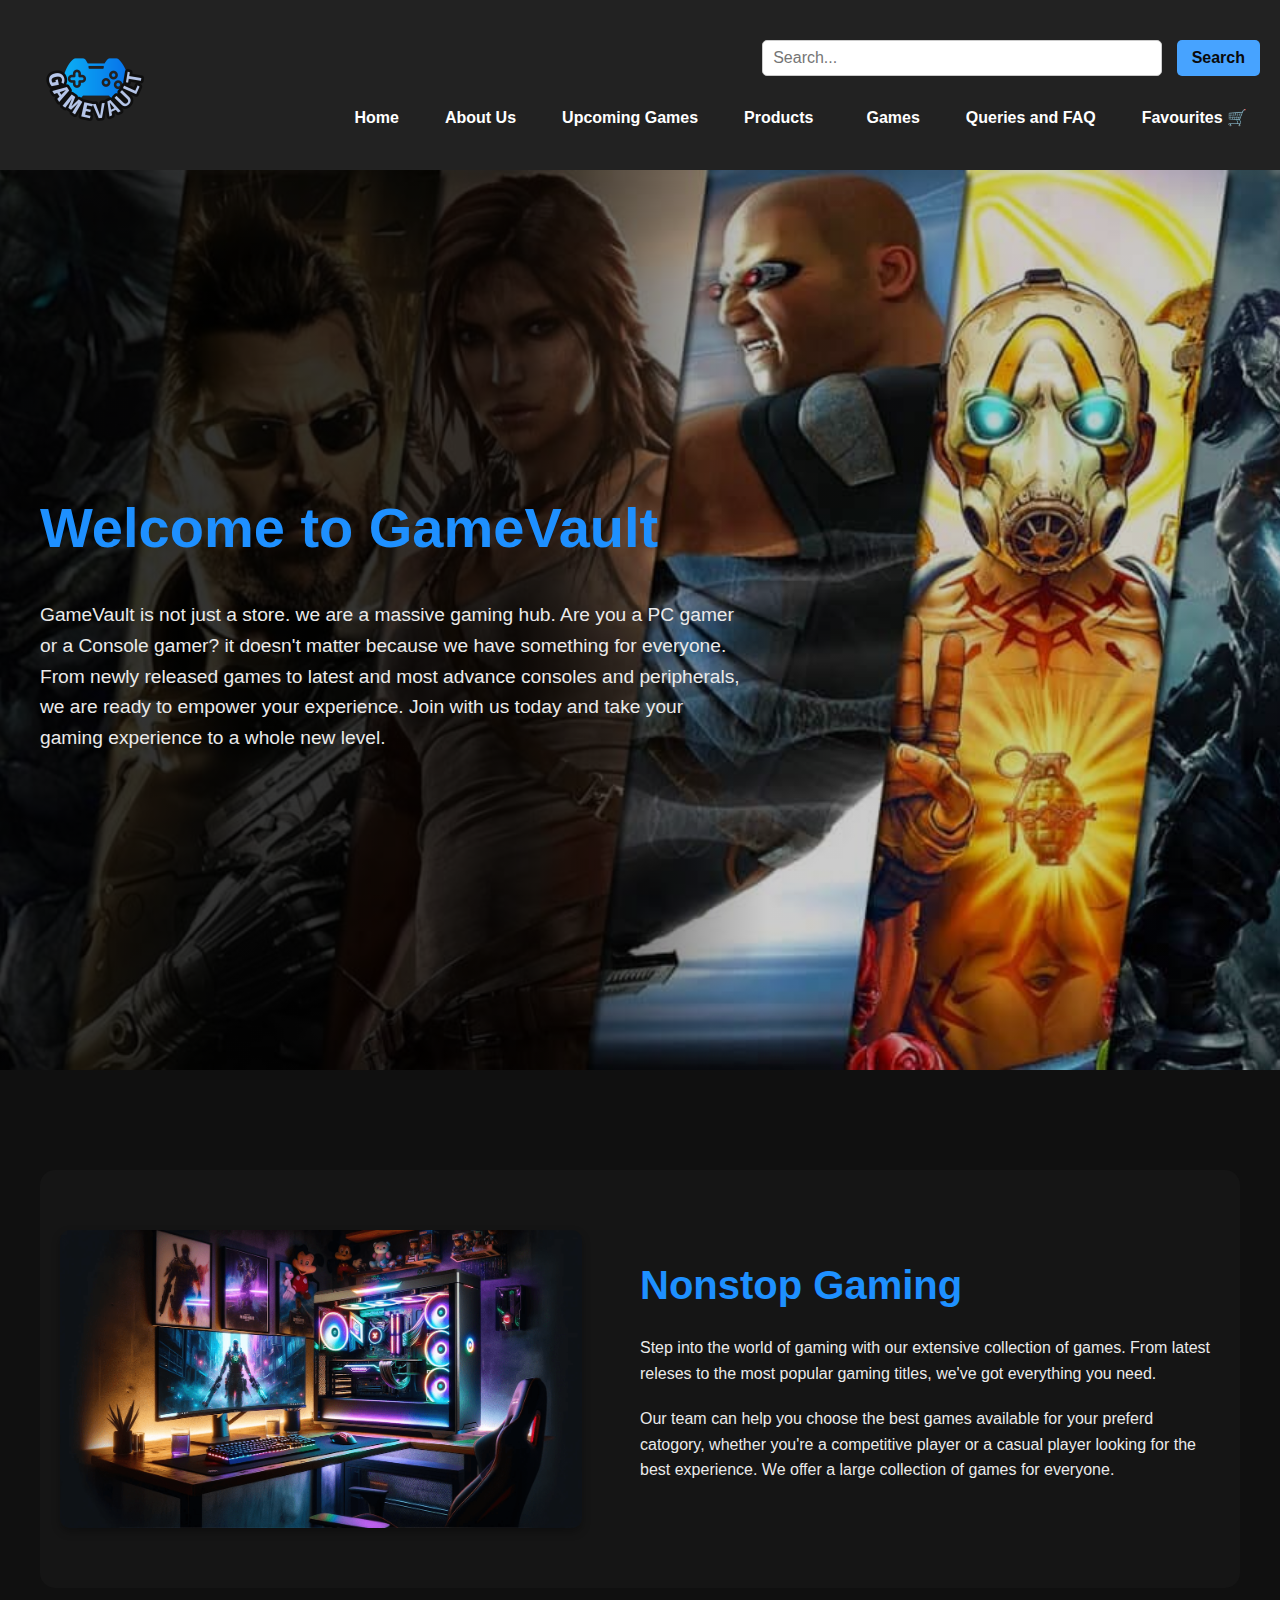
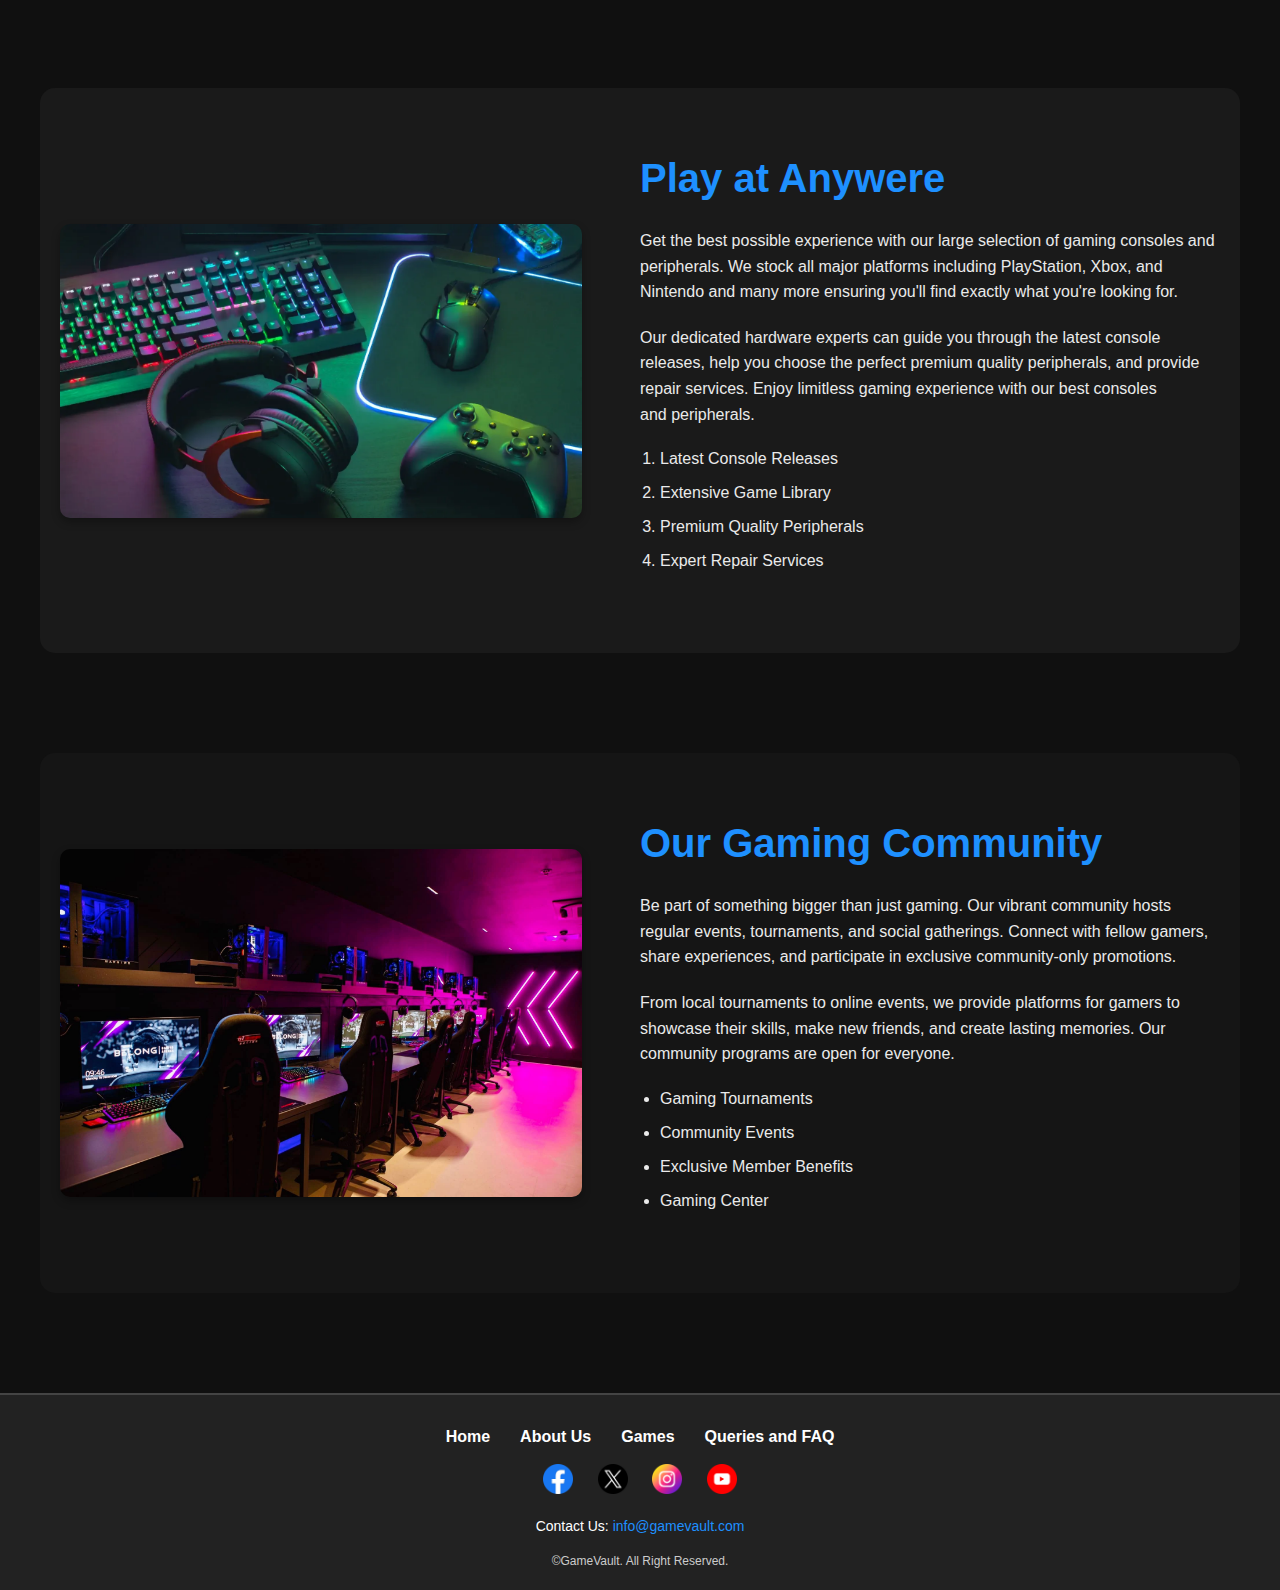
<file: index.html>
<!DOCTYPE html>
<html lang="en">
<head>
    <meta charset="UTF-8">
    <meta name="viewport" content="width=device-width, initial-scale=1.0">
    <title>GameVault</title>
    <link rel="icon" type="image/png" href="/GameVault/favicon-96x96.png" sizes="96x96">
    <link rel="icon" type="image/svg+xml" href="/GameVault/favicon.svg">
    <link rel="shortcut icon" href="/GameVault/favicon.ico">
    <link rel="apple-touch-icon" sizes="180x180" href="/GameVault/apple-touch-icon.png">
    <meta name="apple-mobile-web-app-title" content="GameVault">
    <link rel="manifest" href="/GameVault/site.webmanifest">
    <link rel="stylesheet" href="./css/home.css">
    <link rel="stylesheet" href="./css/headerfooter.css">
    <link rel="stylesheet" href="./css/reset.css">
</head>
<body>
    <header>       
        <section ><img src="./images/logo.png" id="logo" alt="Logo"></section>
        <div class="hamburger" onclick="toggleMenu()">
            <div></div>
            <div></div>
            <div></div>
        </div>
        <nav class="menu">
            <div class="search-container">
                <input type="text" placeholder="Search...">
                <button type="submit" class="search-button">Search</button>
            </div>
            <div class="navbar">
                <ol>
                    <li><a href="./index.html">Home</a></li>
                    <li><a href="./aboutus.html">About Us</a></li>
                    <li><a href="./upcominggames.html">Upcoming Games</a></li>
                    <li class="dropdown">
                        <a href="#" class="dropbutton">Products</a>
                        <div class="dropdown-content">
                            <a href="./consoles.html">Consoles</a>
                            <a href="./peripherals.html">Peripherals</a>
                            <a href="./pcparts.html">PC Parts</a>
                        </div>
                    </li>
                    <li><a href="./games.html">Games</a></li>
                    <li><a href="./q&faq.html">Queries and FAQ</a></li> 
                    <li><a href="./favourites.html">Favourites 🛒</a></li>
                </ol>
            </div>    
        </nav>
    </header>
    <main>
        <section class="main-section">
            <div class="main-content">
                <h1>Welcome to GameVault</h1>
                <p>GameVault is not just a store. we are a massive gaming hub. Are you a PC gamer or a Console gamer? it doesn't matter because we have something for everyone. From newly released games to latest and most advance consoles and peripherals, we are ready to empower your experience. Join with us today and take your gaming experience to a whole new level.</p>
            </div>
        </section>

        <!-- Developer Note: PC Gaming Section -->
    <!-- This section highlights our PC gaming offerings and services -->
        <section class="sub-section"  id="game-section">
            <img src="./images/gamesetup.png" alt="Gaming Setup" class="section-image">
            <div class="section-content">
                <h2>Nonstop Gaming</h2>
                <p>Step into the world of gaming with our extensive collection of games. From latest releses to the most popular gaming titles, we've got everything you need.</p>
                <p>Our team can help you choose the best games available for your preferd catogory, whether you're a competitive player or a casual player looking for the best experience. We offer a large collection of games for everyone.</p>
            </div>
        </section>

    <!-- Developer Note: Console Gaming Section -->
    <!-- This section showcases our console gaming inventory and services -->
        <section class="sub-section" id="console-section">
            <img src="./images/accessories.webp" alt="Gaming Peripherals" class="section-image">
            <div class="section-content">
                <h2>Play at Anywere</h2>
                <p>Get the best possible experience with our large selection of gaming consoles and peripherals. We stock all major platforms including PlayStation, Xbox, and Nintendo and many more ensuring you'll find exactly what you're looking for.</p>
                <p>Our dedicated hardware experts can guide you through the latest console releases, help you choose the perfect premium quality peripherals, and provide repair services. Enjoy limitless gaming experience with our best consoles and peripherals.</p>
                <ol class="benefits-list">
                    <li>Latest Console Releases</li>
                    <li>Extensive Game Library</li>
                    <li>Premium Quality Peripherals</li>
                    <li>Expert Repair Services</li>
                </ol>
            </div>
        </section>

    <!-- Developer Note: Gaming Community Section -->
    <!-- This section focuses on our community features and events -->
        <section class="sub-section" id="community-section">
            <img src="./images/gamecenter.jpeg" alt="Gaming Center" class="section-image">
            <div class="section-content">
                <h2>Our Gaming Community</h2>
                <p>Be part of something bigger than just gaming. Our vibrant community hosts regular events, tournaments, and social gatherings. Connect with fellow gamers, share experiences, and participate in exclusive community-only promotions.</p>
                <p>From local tournaments to online events, we provide platforms for gamers to showcase their skills, make new friends, and create lasting memories. Our community programs are open for everyone.</p>
                <ul class="community-features">
                    <li>Gaming Tournaments</li>
                    <li>Community Events</li>
                    <li>Exclusive Member Benefits</li>
                    <li>Gaming Center</li>
                </ul>
            </div>
        </section>
    </main>
    <footer>
        <section class="menu-footer">
            <ol>
                <li><a href="./index.html">Home</a></li>
                <li><a href="./aboutus.html">About Us</a></li>
                <li><a href="./games.html">Games</a></li>
                <li><a href="./q&faq.html">Queries and FAQ</a></li> 
            </ol>
        </section>
        <section class="social-media">
            <a href="#"><img src="./images/facebook.png" alt="Facebook" width="30"></a>       
            <a href="#"><img src="./images/twitter.png" alt="Twitter" width="30"></a>        <!--https://www.flaticon.com/search?word=social%20media-->
            <a href="#"><img src="./images/instagram.png" alt="Instagram" width="30"></a>
            <a href="#"><img src="./images/youtube.png" alt="YouTube" width="30"></a>
        </section>
        <section class="contact-info">
            <p>Contact Us: <a href="mailto:info@gamevault.com">info@gamevault.com</a></p>   
        </section>
        <small>&copy;GameVault. All Right Reserved.</small>
    </footer>
    <script>     /*Hamburger Menu JavaScript Function*/
        function toggleMenu() { 
            const menu = document.querySelector('.menu');   
            menu.classList.toggle('active');
        }
    </script>    
</body>
</html>
</file>
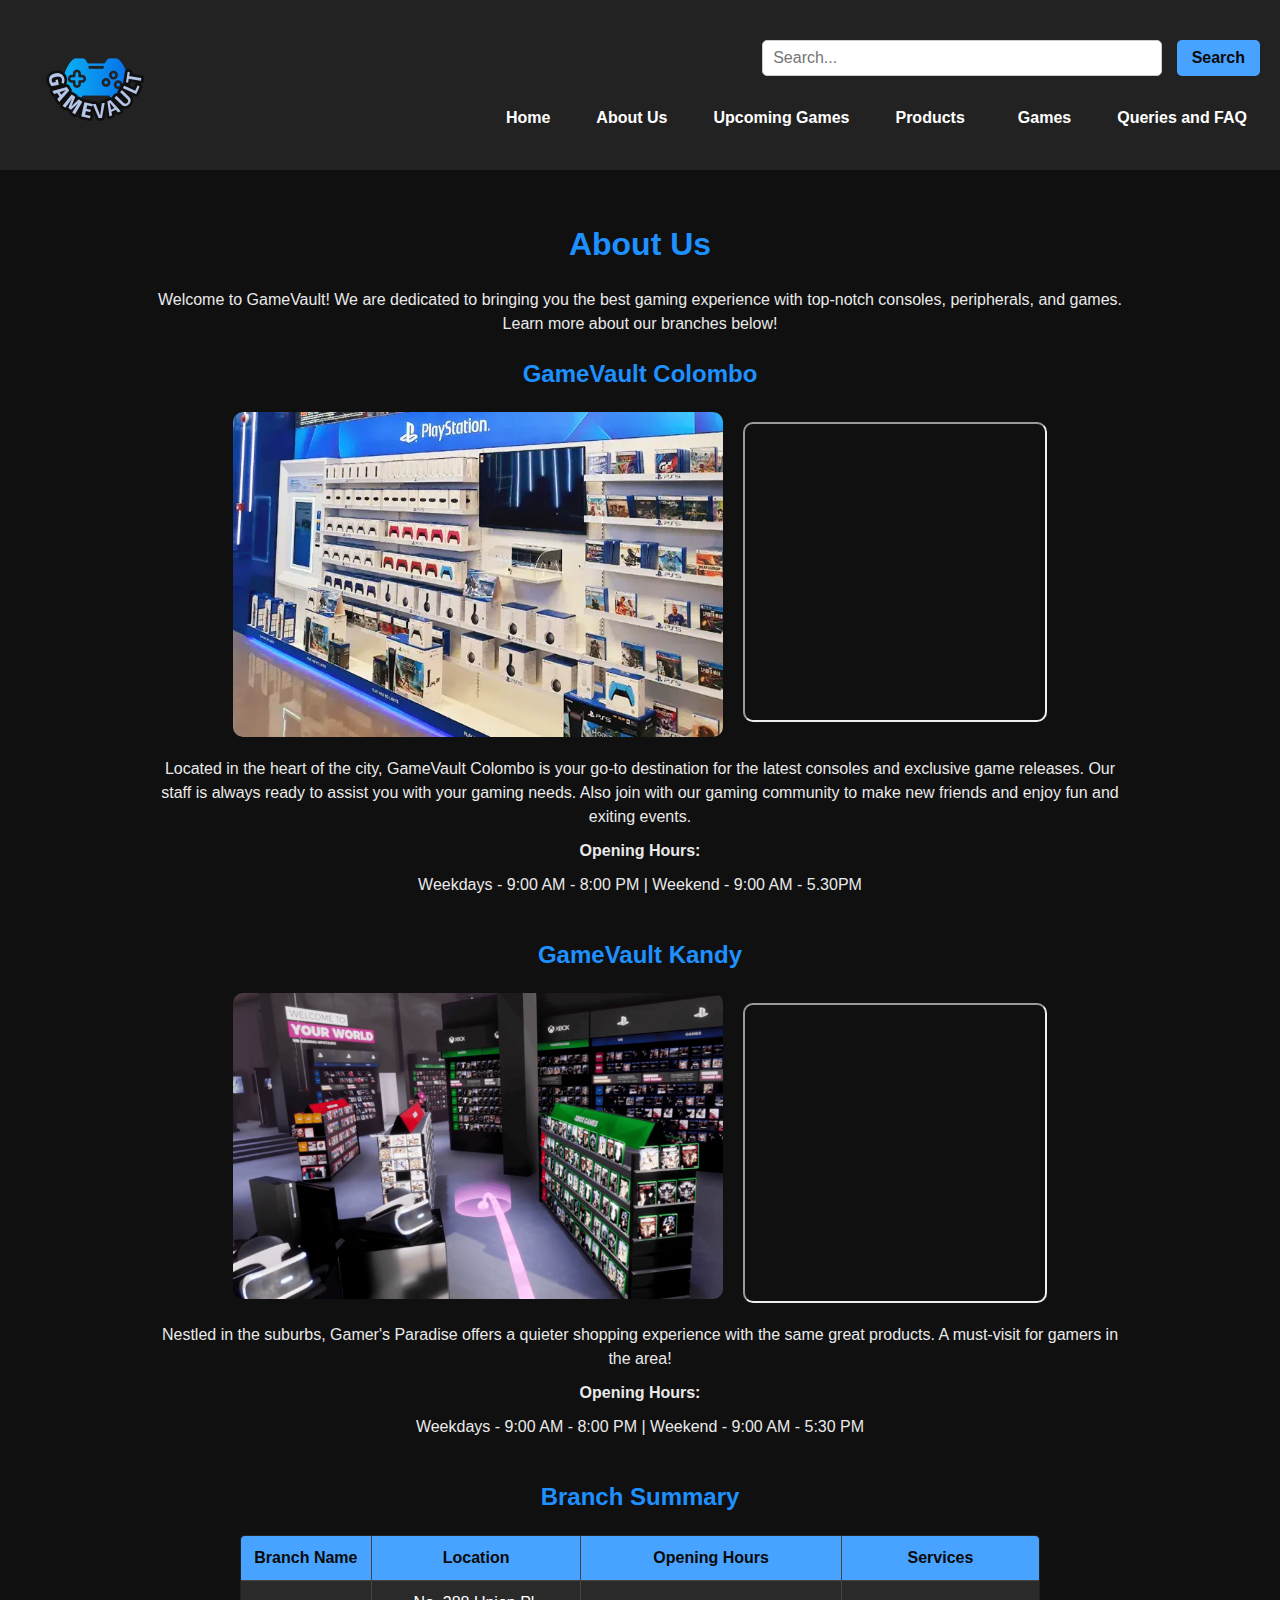
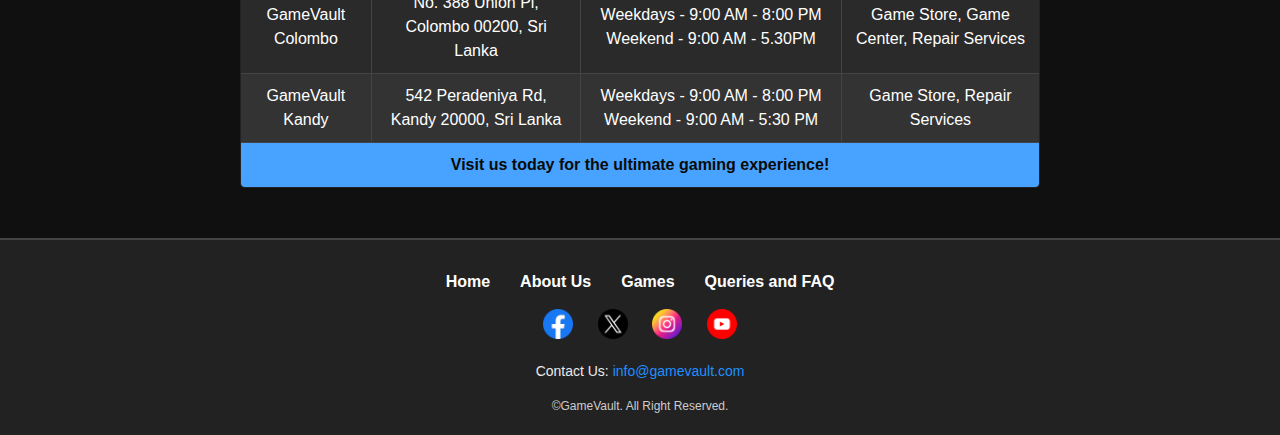
<file: aboutus.html>
<!DOCTYPE html>
<html lang="en">
<head>
    <meta charset="UTF-8">
    <meta name="viewport" content="width=device-width, initial-scale=1.0">
    <title>GameVault</title>
    <link rel="icon" type="image/png" href="/GameVault/favicon-96x96.png" sizes="96x96">
    <link rel="icon" type="image/svg+xml" href="/GameVault/favicon.svg">
    <link rel="shortcut icon" href="/GameVault/favicon.ico">
    <link rel="apple-touch-icon" sizes="180x180" href="/GameVault/apple-touch-icon.png">
    <meta name="apple-mobile-web-app-title" content="GameVault">
    <link rel="manifest" href="/GameVault/site.webmanifest">
    <link rel="stylesheet" href="./css/aboutus.css">
    <link rel="stylesheet" href="./css/headerfooter.css">
    <link rel="stylesheet" href="./css/reset.css">
</head>
<body>
    <header>        
        <section ><img src="./images/logo.png" id="logo" alt="Logo"></section>
        <div class="hamburger" onclick="toggleMenu()">
            <div></div>
            <div></div>
            <div></div>
        </div>
        <nav class="menu">
            <div class="search-container">
            <input type="text" placeholder="Search...">
            <button type="submit" class="search-button">Search</button>
        </div>
            <div class="navbar">
                <ol>
                    <li><a href="./index.html">Home</a></li>
                    <li><a href="./aboutus.html">About Us</a></li>
                    <li><a href="./upcominggames.html">Upcoming Games</a></li>
                    <li class="dropdown">
                        <a href="#" class="dropbutton">Products</a>
                        <div class="dropdown-content">
                            <a href="./consoles.html">Consoles</a>
                            <a href="./peripherals.html">Peripherals</a>
                        </div>
                    </li>
                    <li><a href="./games.html">Games</a></li>
                    <li><a href="./q&faq.html">Queries and FAQ</a></li> 
                </ol>
            </div>    
        </nav>
    </header>
    <main>
        <h1>About Us</h1>
        <p>Welcome to GameVault! We are dedicated to bringing you the best gaming experience with top-notch consoles, peripherals, and games. Learn more about our branches below!</p>

        <section class="branch">
            <h2>GameVault Colombo</h2>
            <div class="branch-content">
                <img src="./images/store1.webp" alt="Colombo Branch">
                <iframe 
                src="https://www.google.com/maps/embed?pb=!1m18!1m12!1m3!1d990.1914143878812!2d79.8612288970114!3d6.918595306245593!2m3!1f0!2f0!3f0!3m2!1i1024!2i768!4f13.1!3m3!1m2!1s0x3ae2596d3cb8fe07%3A0x2b0ae2edd563a661!2sAsia%20Pacific%20Institute%20of%20Information%20Technology%20(APIIT)!5e0!3m2!1sen!2ssg!4v1736921079273!5m2!1sen!2ssg" 
                loading="lazy">
                </iframe>
            </div>    
            <div class="branch-info">
                <p>Located in the heart of the city, GameVault Colombo is your go-to destination for the latest consoles and exclusive game releases. Our staff is always ready to assist you with your gaming needs. Also join with our gaming community to make new friends and enjoy fun and exiting events.</p>
                <p><strong>Opening Hours:</strong></p> 
                <p>Weekdays - 9:00 AM - 8:00 PM | Weekend - 9:00 AM - 5.30PM</p>
            </div>
        </section>

        <section class="branch">
            <h2>GameVault Kandy</h2>
            <div class="branch-content">
                <img src="./images/store3.png" alt="Kandy Branch">
                <iframe 
                src="https://www.google.com/maps/embed?pb=!1m14!1m8!1m3!1d1464.7104402506584!2d80.62052542261272!3d7.280914159228676!3m2!1i1024!2i768!4f13.1!3m3!1m2!1s0x3ae3673f5e22ab3b%3A0xcbaef11262bec73!2sAPIIT%20Kandy%20Campus!5e0!3m2!1sen!2ssg!4v1736920197010!5m2!1sen!2ssg" 
                loading="lazy">
                </iframe>
            </div>    
            <div class="branch-info">
                <p>Nestled in the suburbs, Gamer's Paradise offers a quieter shopping experience with the same great products. A must-visit for gamers in the area!</p>
                <p><strong>Opening Hours:</strong></p>
                <p>Weekdays - 9:00 AM - 8:00 PM | Weekend - 9:00 AM - 5:30 PM</p>
            </div>
        </section>

        <h2>Branch Summary</h2>
        <table>
            <thead>
                <tr>
                    <th>Branch Name</th>
                    <th>Location</th>
                    <th>Opening Hours</th>
                    <th>Services</th>
                </tr>
            </thead>
            <tbody>
                <tr>
                    <td>GameVault Colombo</td>
                    <td>No. 388 Union Pl, Colombo 00200, Sri Lanka</td>
                    <td>
                        Weekdays - 9:00 AM - 8:00 PM
                        Weekend - 9:00 AM - 5.30PM
                    </td>
                    <td>Game Store, Game Center, Repair Services</td>
                </tr>
                <tr>
                    <td>GameVault Kandy</td>
                    <td>542 Peradeniya Rd, Kandy 20000, Sri Lanka</td>
                    <td>
                        Weekdays - 9:00 AM - 8:00 PM
                        Weekend - 9:00 AM - 5:30 PM
                    </td>
                    <td>Game Store, Repair Services</td>
                </tr>
            </tbody>
            <tfoot>
                <tr>
                    <td colspan="4">Visit us today for the ultimate gaming experience!</td>
                </tr>
            </tfoot>
        </table>
    </main>
    <footer>
        <section class="menu-footer">
            <ol>
                <li><a href="./index.html">Home</a></li>
                <li><a href="./aboutus.html">About Us</a></li>
                <li><a href="./games.html">Games</a></li>
                <li><a href="./q&faq.html">Queries and FAQ</a></li> 
            </ol>
        </section>
        <section class="social-media">
            <a href="#"><img src="./images/facebook.png" alt="Facebook" width="30"></a>
            <a href="#"><img src="./images/twitter.png" alt="Twitter" width="30"></a>
            <a href="#"><img src="./images/instagram.png" alt="Instagram" width="30"></a>
            <a href="#"><img src="./images/youtube.png" alt="YouTube" width="30"></a>
        </section>
        <section class="contact-info">
            <p>Contact Us: <a href="mailto:info@gamevault.com">info@gamevault.com</a></p>   
        </section>
        <small>&copy;GameVault. All Right Reserved.</small>
    </footer>
    <script>
        function toggleMenu() {
            const menu = document.querySelector('.menu');
            menu.classList.toggle('active');
        }
    </script>    
</body>
</html>
</file>
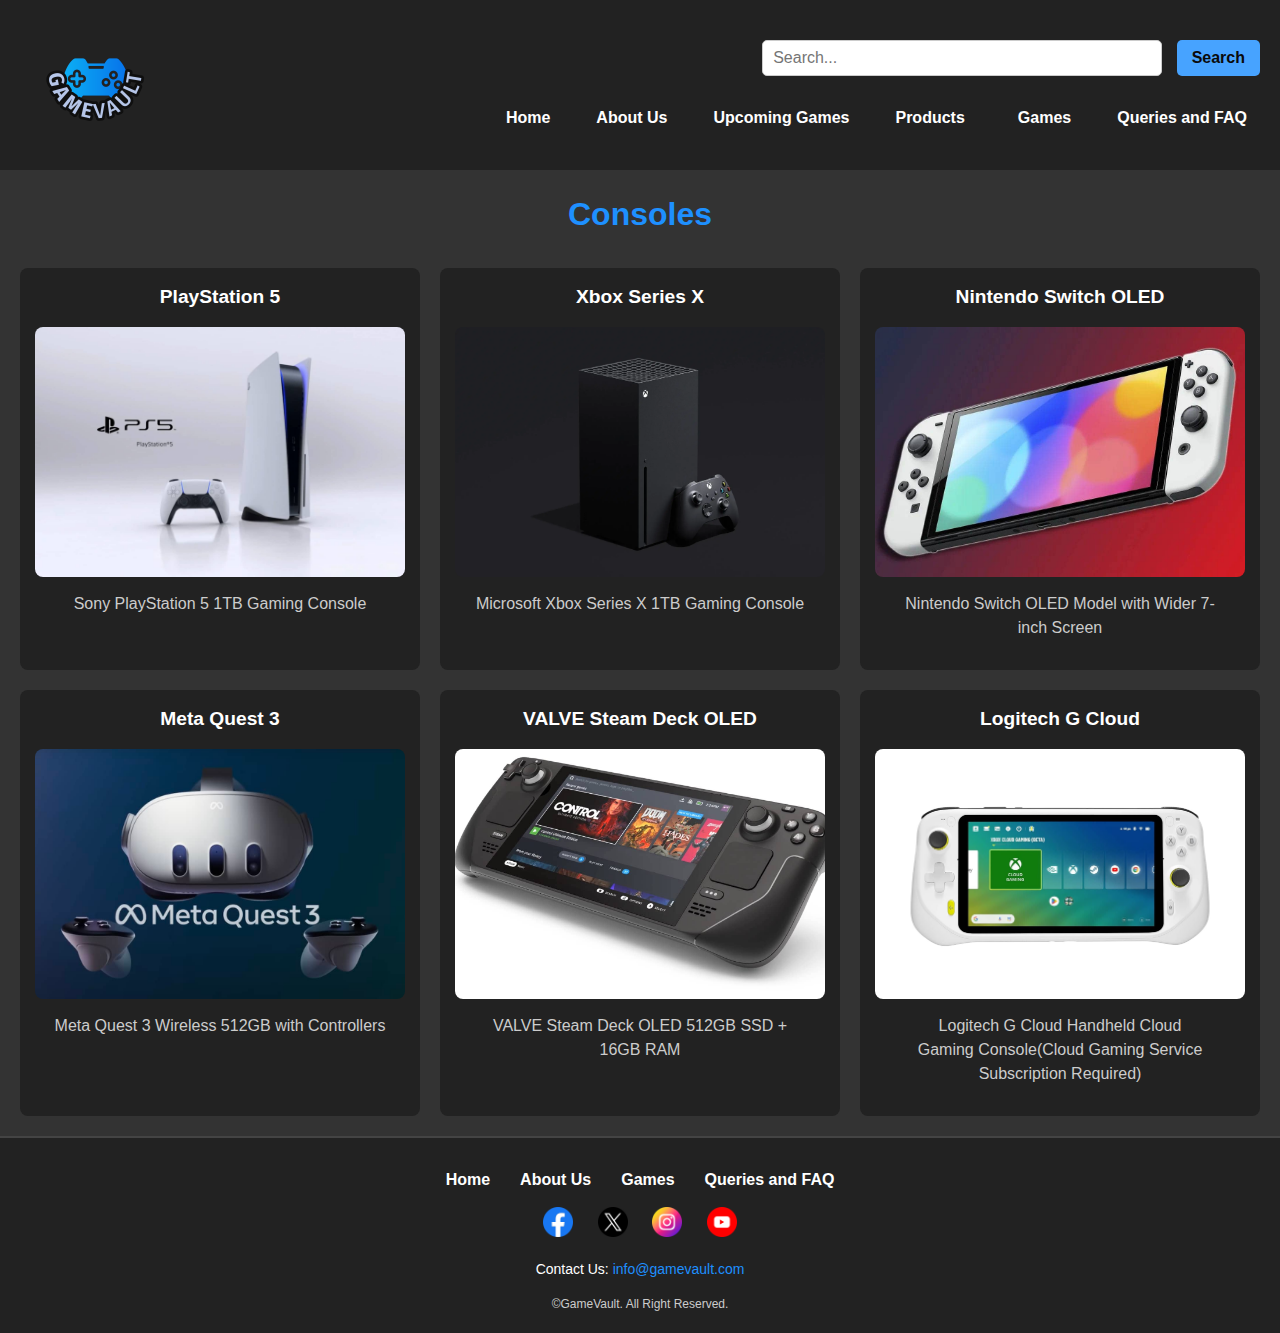
<file: consoles.html>
<!DOCTYPE html>
<html lang="en">
<head>
    <meta charset="UTF-8">
    <meta name="viewport" content="width=device-width, initial-scale=1.0">
    <title>GameVault</title>
    <link rel="icon" type="image/png" href="/GameVault/favicon-96x96.png" sizes="96x96">
    <link rel="icon" type="image/svg+xml" href="/GameVault/favicon.svg">
    <link rel="shortcut icon" href="/GameVault/favicon.ico">
    <link rel="apple-touch-icon" sizes="180x180" href="/GameVault/apple-touch-icon.png">
    <meta name="apple-mobile-web-app-title" content="GameVault">
    <link rel="manifest" href="/GameVault/site.webmanifest">
    <link rel="stylesheet" href="./css/consoles.css">
    <link rel="stylesheet" href="./css/headerfooter.css">
    <link rel="stylesheet" href="./css/reset.css">
</head>
<body>
    <header>       
        <section ><img src="./images/logo.png" id="logo" alt="Logo"></section>
        <div class="hamburger" onclick="toggleMenu()">
            <div></div>
            <div></div>
            <div></div>
        </div>
        <nav class="menu">
            <div class="search-container">
            <input type="text" placeholder="Search...">
            <button type="submit" class="search-button">Search</button>
            </div>
            <div class="navbar">
                <ol>
                    <li><a href="./index.html">Home</a></li>
                    <li><a href="./aboutus.html">About Us</a></li>
                    <li><a href="./upcominggames.html">Upcoming Games</a></li>
                    <li class="dropdown">
                        <a href="#" class="dropbutton">Products</a>
                        <div class="dropdown-content">
                            <a href="./consoles.html">Consoles</a>
                            <a href="./peripherals.html">Peripherals</a>
                        </div>
                    </li>
                    <li><a href="./games.html">Games</a></li>
                    <li><a href="./q&faq.html">Queries and FAQ</a> </li> 
                </ol>
            </div>    
        </nav>
    </header>

    <main class="product-grid">
        <h1>Consoles</h1>
        <div class="grid-container">
            <div class="product-item">
                <h2>PlayStation 5</h2>
                <div class="image-container">
                    <img src="./images/ps5.jpg" alt="PlayStation 5">
                    <div class="price-overlay">$662.99</div>
                </div>
                <p>Sony PlayStation 5 1TB Gaming Console</p>
            </div>

            <div class="product-item">
                <h2>Xbox Series X</h2>
                <div class="image-container">
                    <img src="./images/xboxx.webp" alt="Xbox Series X">
                    <div class="price-overlay">$774.99</div>
                </div>
                <p>Microsoft Xbox Series X 1TB Gaming Console</p>
            </div>

            <div class="product-item">
                <h2>Nintendo Switch OLED</h2>
                <div class="image-container">
                    <img src="./images/nintendoswitch.jpg" alt="Nintendo Switch Handheld Console">
                    <div class="price-overlay">$369.99</div>
                </div>
                <p>Nintendo Switch OLED Model with Wider 7-inch Screen</p>
            </div>

            <div class="product-item">
                <h2>Meta Quest 3</h2>
                <div class="image-container">
                    <img src="./images/metaquest3.jpg" alt="Meta Quest 3 VR Headset">
                    <div class="price-overlay">$954.07</div>
                </div>
                <p>Meta Quest 3 Wireless 512GB with Controllers</p>
            </div>

            <div class="product-item">
                <h2>VALVE Steam Deck OLED</h2>
                <div class="image-container">
                    <img src="./images/steamdeck.jpg" alt="Steam Deck Handheld Console">
                    <div class="price-overlay">$1115.00</div>
                </div>
                <p>VALVE Steam Deck OLED 512GB SSD + 16GB RAM</p>
            </div>

            <div class="product-item">
                <h2>Logitech G Cloud</h2>
                <div class="image-container">
                    <img src="./images/logitechgcloud.jpg" alt="Logitech G Cloud Handheld Console">
                    <div class="price-overlay">$299.99</div>
                </div>
                <p>Logitech G Cloud Handheld Cloud Gaming Console(Cloud Gaming Service Subscription Required)</p>
            </div>
        </div>
    </main>

    <footer>
        <section class="menu-footer">
            <ol>
                <li><a href="./index.html">Home</a></li>
                <li><a href="./aboutus.html">About Us</a></li>
                <li><a href="./games.html">Games</a></li>
                <li><a href="./q&faq.html">Queries and FAQ</a></li> 
            </ol>
        </section>
        <section class="social-media">
            <a href="#"><img src="./images/facebook.png" alt="Facebook" width="30"></a>
            <a href="#"><img src="./images/twitter.png" alt="Twitter" width="30"></a>
            <a href="#"><img src="./images/instagram.png" alt="Instagram" width="30"></a>
            <a href="#"><img src="./images/youtube.png" alt="YouTube" width="30"></a>
        </section>
        <section class="contact-info">
            <p>Contact Us: <a href="mailto:info@gamevault.com">info@gamevault.com</a></p>   
        </section>
        <small>&copy;GameVault. All Right Reserved.</small>
    </footer>
    <script>
        function toggleMenu() {
            const menu = document.querySelector('.menu');
            menu.classList.toggle('active');
        }
    </script>    
</body>
</html>
</file>
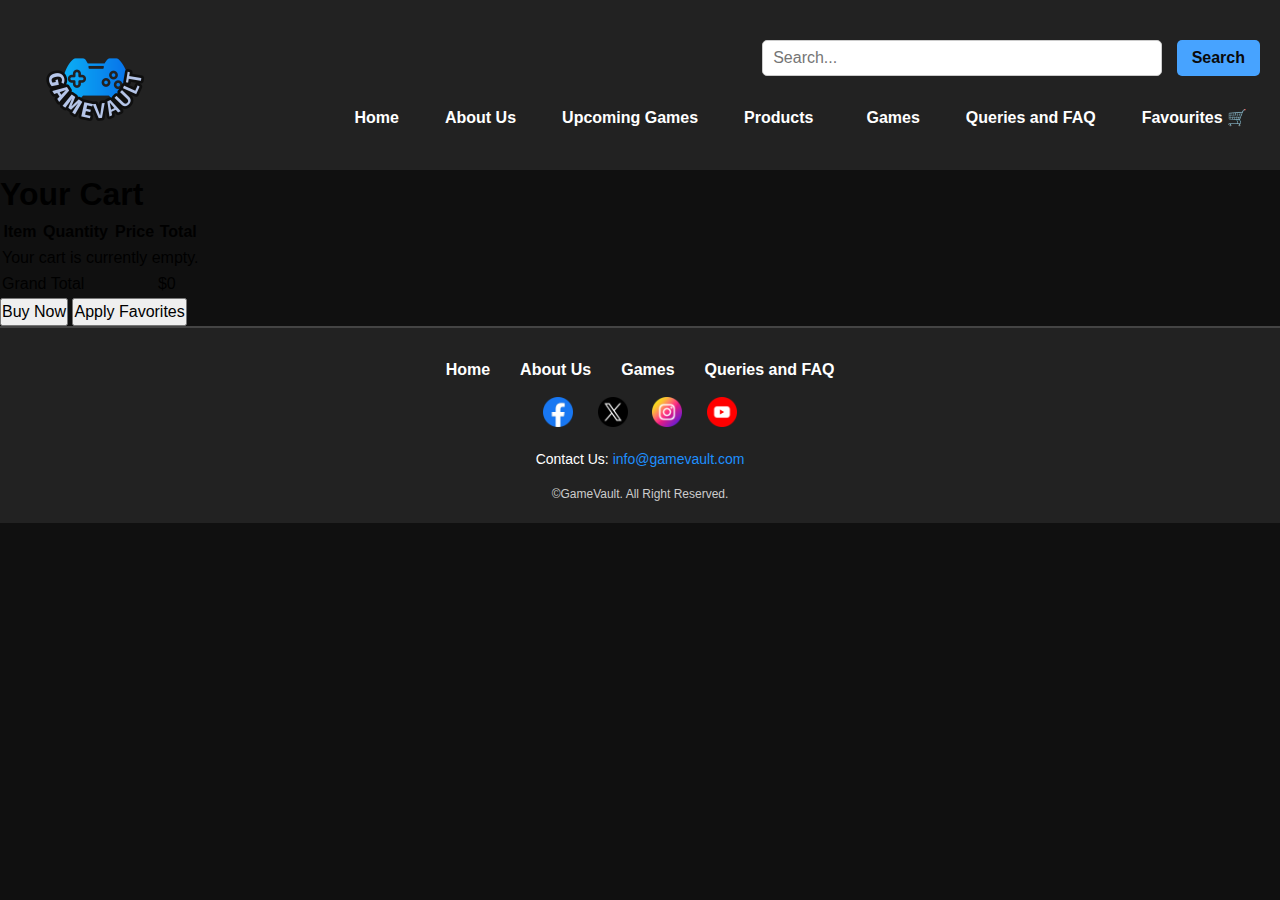
<file: favourites.html>
<!DOCTYPE html>
<html lang="en">
<head>
    <meta charset="UTF-8">
    <meta name="viewport" content="width=device-width, initial-scale=1.0">
    <title>GameVault</title>
    <link rel="icon" type="image/png" href="/GameVault/favicon-96x96.png" sizes="96x96">
    <link rel="icon" type="image/svg+xml" href="/GameVault/favicon.svg">
    <link rel="shortcut icon" href="/GameVault/favicon.ico">
    <link rel="apple-touch-icon" sizes="180x180" href="/GameVault/apple-touch-icon.png">
    <meta name="apple-mobile-web-app-title" content="GameVault">
    <link rel="manifest" href="/GameVault/site.webmanifest">
    <link rel="stylesheet" href="./css/home.css">
    <link rel="stylesheet" href="./css/headerfooter.css">
    <link rel="stylesheet" href="./css/reset.css">
</head>
<body>
    <header>       
        <section ><img src="./images/logo.png" id="logo" alt="Logo"></section>
        <div class="hamburger" onclick="toggleMenu()">
            <div></div>
            <div></div>
            <div></div>
        </div>
        <nav class="menu">
            <div class="search-container">
                <input type="text" placeholder="Search...">
                <button type="submit" class="search-button">Search</button>
            </div>
            <div class="navbar">
                <ol>
                    <li><a href="./index.html">Home</a></li>
                    <li><a href="./aboutus.html">About Us</a></li>
                    <li><a href="./upcominggames.html">Upcoming Games</a></li>
                    <li class="dropdown">
                        <a href="#" class="dropbutton">Products</a>
                        <div class="dropdown-content">
                            <a href="./consoles.html">Consoles</a>
                            <a href="./peripherals.html">Peripherals</a>
                            <a href="./pcparts.html">PC Parts</a>
                        </div>
                    </li>
                    <li><a href="./games.html">Games</a></li>
                    <li><a href="./q&faq.html">Queries and FAQ</a></li> 
                    <li><a href="./favourites.html">Favourites 🛒</a></li>
                </ol>
            </div>    
        </nav>
    </header>
    <main>
        <h1>Your Cart</h1>
        <table id="cart-table">
            <thead>
                <tr>
                    <th>Item</th>
                    <th>Quantity</th>
                    <th>Price</th>
                    <th>Total</th>
                </tr>
            </thead>
        <tbody>
            <tr>
                <td colspan="4" class="empty-cart-message">Your cart is currently empty.</td>
            </tr>
        </tbody>
        <tfoot>
            <tr>
                <td colspan="3" class="total">Grand Total</td>
                <td id="grand-total">$0</td>
            </tr>
        </tfoot>
    </table>
    <button id="buy-now">Buy Now</button>
    <button id="apply-favorites">Apply Favorites</button>

    </main>
    <footer>
        <section class="menu-footer">
            <ol>
                <li><a href="./index.html">Home</a></li>
                <li><a href="./aboutus.html">About Us</a></li>
                <li><a href="./games.html">Games</a></li>
                <li><a href="./q&faq.html">Queries and FAQ</a></li> 
            </ol>
        </section>
        <section class="social-media">
            <a href="#"><img src="./images/facebook.png" alt="Facebook" width="30"></a>       
            <a href="#"><img src="./images/twitter.png" alt="Twitter" width="30"></a>        <!--https://www.flaticon.com/search?word=social%20media-->
            <a href="#"><img src="./images/instagram.png" alt="Instagram" width="30"></a>
            <a href="#"><img src="./images/youtube.png" alt="YouTube" width="30"></a>
        </section>
        <section class="contact-info">
            <p>Contact Us: <a href="mailto:info@gamevault.com">info@gamevault.com</a></p>   
        </section>
        <small>&copy;GameVault. All Right Reserved.</small>
    </footer>
    <script>     /*Hamburger Menu JavaScript Function*/
        function toggleMenu() { 
            const menu = document.querySelector('.menu');   
            menu.classList.toggle('active');
        }
    </script>   
</body>
</html>
</file>
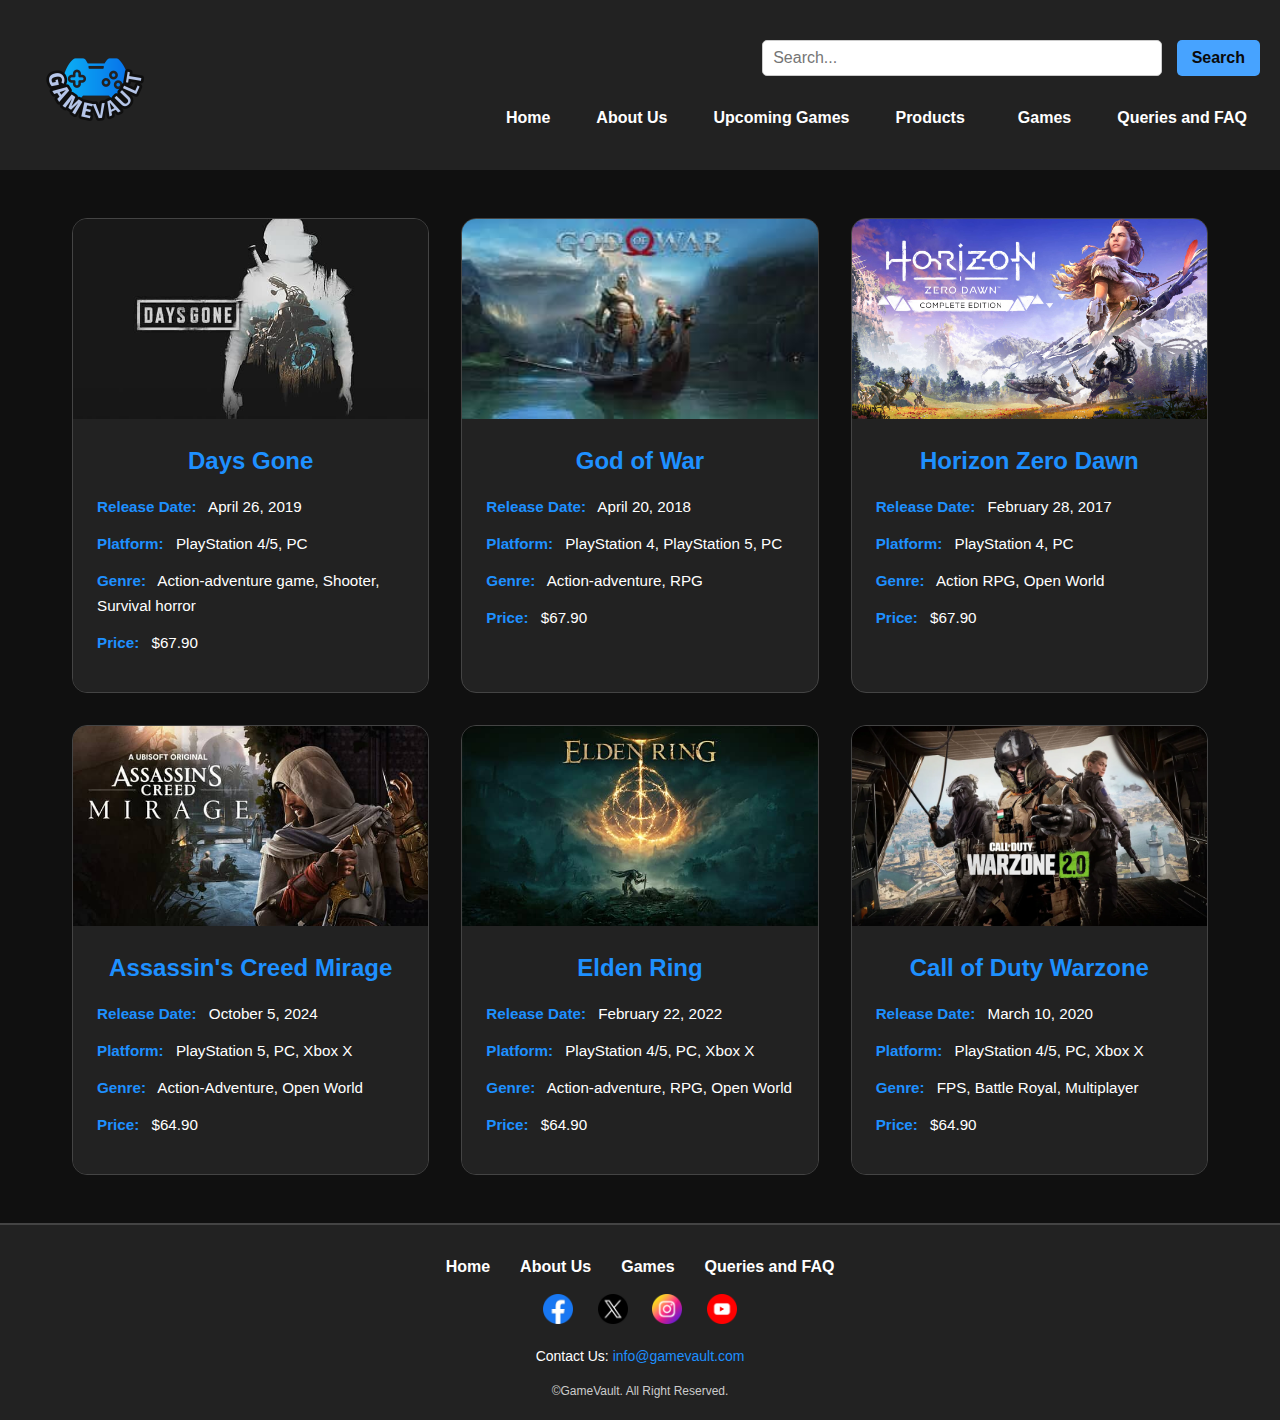
<file: games.html>
<!DOCTYPE html>
<html lang="en">
<head>
    <meta charset="UTF-8">
    <meta name="viewport" content="width=device-width, initial-scale=1.0">
    <title>GameVault</title>
    <link rel="icon" type="image/png" href="/GameVault/favicon-96x96.png" sizes="96x96">
    <link rel="icon" type="image/svg+xml" href="/GameVault/favicon.svg">
    <link rel="shortcut icon" href="/GameVault/favicon.ico">
    <link rel="apple-touch-icon" sizes="180x180" href="/GameVault/apple-touch-icon.png">
    <meta name="apple-mobile-web-app-title" content="GameVault">
    <link rel="manifest" href="/GameVault/site.webmanifest">
    <link rel="stylesheet" href="./css/games.css">
    <link rel="stylesheet" href="./css/headerfooter.css">
    <link rel="stylesheet" href="./css/reset.css">
</head>
<body>
    <header>       
        <section ><img src="./images/logo.png" id="logo" alt="Logo"></section>
        <div class="hamburger" onclick="toggleMenu()">
            <div></div>
            <div></div>
            <div></div>
        </div>
        <nav class="menu">
            <div class="search-container">
            <input type="text" placeholder="Search...">
            <button type="submit" class="search-button">Search</button>
            </div>
            <div class="navbar">
                <ol>
                    <li><a href="./index.html">Home</a></li>
                    <li><a href="./aboutus.html">About Us</a></li>
                    <li><a href="./upcominggames.html">Upcoming Games</a></li>
                    <li class="dropdown">
                        <a href="#" class="dropbutton">Products</a>
                        <div class="dropdown-content">
                            <a href="./consoles.html">Consoles</a>
                            <a href="./peripherals.html">Peripherals</a>
                        </div>
                    </li>
                    <li><a href="./games.html">Games</a></li>
                    <li><a href="./q&faq.html">Queries and FAQ</a></li> 
                </ol>
            </div>    
        </nav>
    </header>
    <main>
        <section class="games-container">
            <article class="game-grid">
                <div class="game-card">
                    <img src="./images/daysgone.jpg" alt="Days Gone" class="game-image" loading="lazy">
                    <div class="game-info">
                        <h2 class="game-title">Days Gone</h2>
                        <div class="game-details">
                            <p><span class="label">Release Date:</span> April 26, 2019</p>
                            <p><span class="label">Platform:</span> PlayStation 4/5, PC</p>
                            <p><span class="label">Genre:</span> Action-adventure game, Shooter, Survival horror</p>
                            <p><span class="label">Price:</span> $67.90</p>
                        </div>
                    </div>
                    <div class="game-description">
                        <h2 class="description-title">Days Gone</h2>
                        <p class="description-text">Ride and fight across a deadly post-pandemic America. Play as Deacon St. John, a drifter and bounty hunter who rides the broken road, fighting to survive while searching for a reason to live in this open-world action-adventure game.</p>
                    </div>
                </div>
    
                <div class="game-card">
                    <img src="./images/godofwar.jpg" alt="God of War" class="game-image" loading="lazy">
                    <div class="game-info">
                        <h2 class="game-title">God of War</h2>
                        <div class="game-details">
                            <p><span class="label">Release Date:</span> April 20, 2018</p>
                            <p><span class="label">Platform:</span> PlayStation 4, PlayStation 5, PC</p>
                            <p><span class="label">Genre:</span> Action-adventure, RPG</p>
                            <p><span class="label">Price:</span> $67.90</p>
                        </div>
                    </div>
                    <div class="game-description">
                        <h2 class="description-title">God of War</h2>
                        <p class="description-text">Join Kratos and Atreus on a mythic journey for answers before Ragnarök arrives. Together, father and son must put everything on the line as they journey to each of the Nine Realms.</p>
                    </div>
                </div>
    
                <div class="game-card">
                    <img src="./images/horizonzerodawn.jpg" class="game-image" loading="lazy">
                    <div class="game-info">
                        <h2 class="game-title">Horizon Zero Dawn</h2>
                        <div class="game-details">
                            <p><span class="label">Release Date:</span> February 28, 2017</p>
                            <p><span class="label">Platform:</span> PlayStation 4, PC</p>
                            <p><span class="label">Genre:</span> Action RPG, Open World</p>
                            <p><span class="label">Price:</span> $67.90</p>
                        </div>
                    </div>
                    <div class="game-description">
                        <h2 class="description-title">Horizon Zero Dawn</h2>
                        <p class="description-text">Experience Aloy's entire legendary quest to unravel the mysteries of a world ruled by deadly Machines. An outcast from her tribe, the young hunter fights to uncover her past.</p>
                    </div>
                </div>

                <div class="game-card">
                    <img src="./images/acmirage.jpg" alt="Assassin's Creed Mirage" class="game-image" loading="lazy">
                    <div class="game-info">
                        <h2 class="game-title">Assassin's Creed Mirage</h2>
                        <div class="game-details">
                            <p><span class="label">Release Date:</span> October 5, 2024</p>
                            <p><span class="label">Platform:</span> PlayStation 5, PC, Xbox X</p>
                            <p><span class="label">Genre:</span> Action-Adventure, Open World</p>
                            <p><span class="label">Price:</span> $64.90</p>
                        </div>
                    </div>
                    <div class="game-description">
                        <h2 class="description-title">Assassin's Creed Mirage</h2>
                        <p class="description-text">Join Basim, a street thief turned master assassin, on a thrilling journey through the streets of 9th-century Baghdad. Uncover hidden truths, refine your stealth skills, and embrace the creed as you navigate a world of danger.</p>
                    </div>
                </div>

                <div class="game-card">
                    <img src="./images/eldenring.jpg" alt="Elden Ring" class="game-image" loading="lazy">
                    <div class="game-info">
                        <h2 class="game-title">Elden Ring</h2>
                        <div class="game-details">
                            <p><span class="label">Release Date:</span> February 22, 2022</p>
                            <p><span class="label">Platform:</span> PlayStation 4/5, PC, Xbox X</p>
                            <p><span class="label">Genre:</span> Action-adventure, RPG, Open World</p>
                            <p><span class="label">Price:</span> $64.90</p>
                        </div>
                    </div>
                    <div class="game-description">
                        <h2 class="description-title">Elden Ring</h2>
                        <p class="description-text">Rise, Tarnished, and journey through the vast Lands Between to reclaim the Elden Ring and become Elden Lord. Face powerful foes, uncover hidden mysteries, and forge your path in a world shaped by ambition and ruin.</p>
                    </div>
                </div>
                
                <div class="game-card">
                    <img src="./images/warzone.webp" alt="Warzone" class="game-image" loading="lazy">
                    <div class="game-info">
                         <h2 class="game-title">Call of Duty Warzone</h2>
                         <div class="game-details">
                            <p><span class="label">Release Date:</span> March 10, 2020</p>
                            <p><span class="label">Platform:</span> PlayStation 4/5, PC, Xbox X</p>
                            <p><span class="label">Genre:</span> FPS, Battle Royal, Multiplayer</p>
                            <p><span class="label">Price:</span> $64.90</p>
                        </div>
                    </div>
                    <div class="game-description">
                         <h2 class="description-title">Call of Duty Warzone</h2>
                         <p class="description-text">Drop into Call of Duty: Warzone, a massive free-to-play battleground where strategy, skill, and survival are key. Fight solo or squad up, scavenge gear, and outlast opponents in an ever-shrinking combat zone to claim victory.</p>
                    </div>
                </div>
            </article>
        </section>
    </main>
    <footer>
        <section class="menu-footer">
            <ol>
                <li><a href="./index.html">Home</a></li>
                <li><a href="./aboutus.html">About Us</a></li>
                <li><a href="./games.html">Games</a></li>
                <li><a href="./q&faq.html">Queries and FAQ</a></li> 
            </ol>
        </section>
        <section class="social-media">
            <a href="#"><img src="./images/facebook.png" alt="Facebook" width="30"></a>
            <a href="#"><img src="./images/twitter.png" alt="Twitter" width="30"></a>
            <a href="#"><img src="./images/instagram.png" alt="Instagram" width="30"></a>
            <a href="#"><img src="./images/youtube.png" alt="YouTube" width="30"></a>
        </section>
        <section class="contact-info">
            <p>Contact Us: <a href="mailto:info@gamevault.com">info@gamevault.com</a></p>   
        </section>
        <small>&copy;GameVault. All Right Reserved.</small>
    </footer>
    <script>
        function toggleMenu() {
            const menu = document.querySelector('.menu');
            menu.classList.toggle('active');
        }
    </script>    
</body>
</html>
</file>
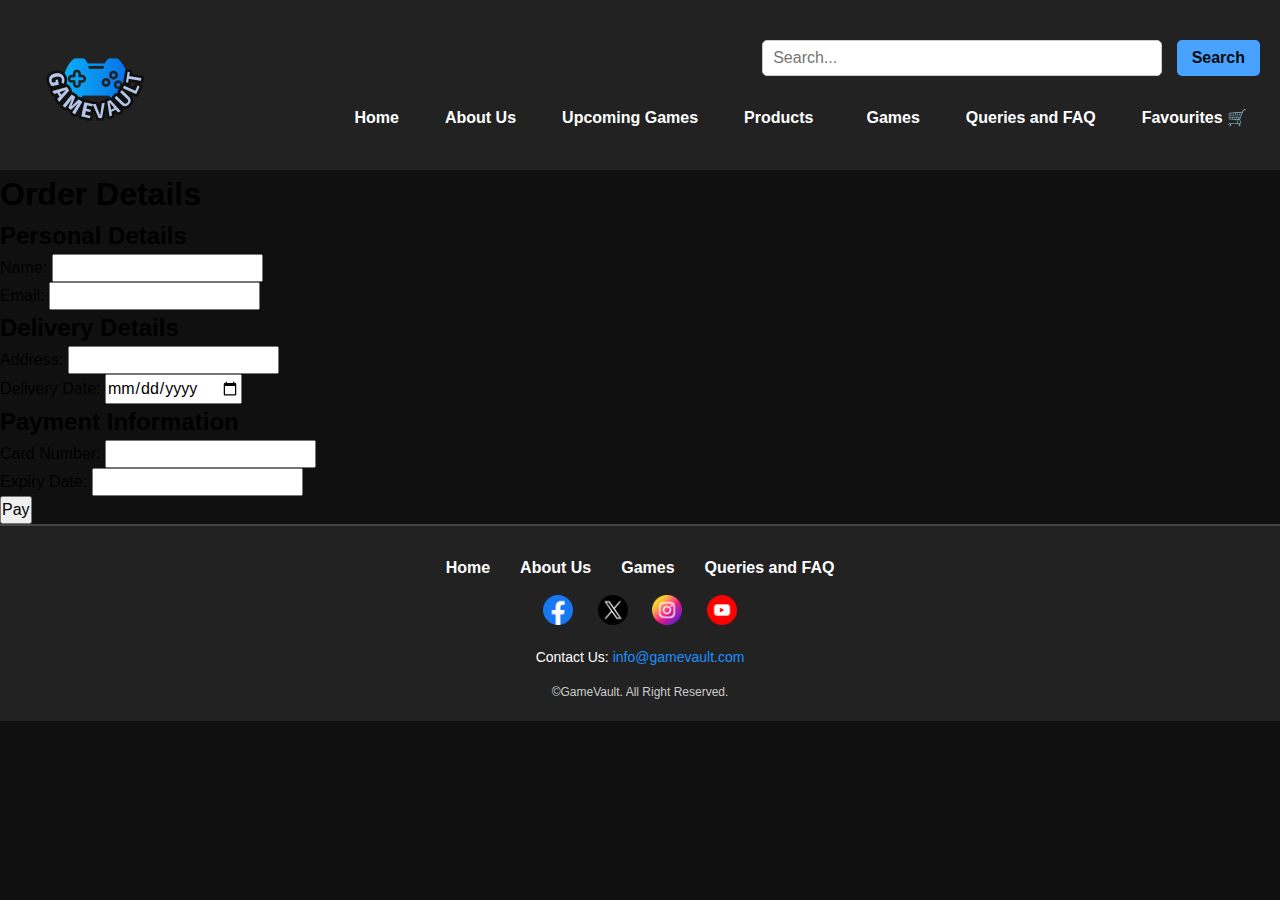
<file: orderform.html>
<!DOCTYPE html>
<html lang="en">
<head>
    <meta charset="UTF-8">
    <meta name="viewport" content="width=device-width, initial-scale=1.0">
    <title>GameVault</title>
    <link rel="icon" type="image/png" href="/GameVault/favicon-96x96.png" sizes="96x96">
    <link rel="icon" type="image/svg+xml" href="/GameVault/favicon.svg">
    <link rel="shortcut icon" href="/GameVault/favicon.ico">
    <link rel="apple-touch-icon" sizes="180x180" href="/GameVault/apple-touch-icon.png">
    <meta name="apple-mobile-web-app-title" content="GameVault">
    <link rel="manifest" href="/GameVault/site.webmanifest">
    <link rel="stylesheet" href="./css/home.css">
    <link rel="stylesheet" href="./css/headerfooter.css">
    <link rel="stylesheet" href="./css/reset.css">
</head>
<body>
    <header>       
        <section ><img src="./images/logo.png" id="logo" alt="Logo"></section>
        <div class="hamburger" onclick="toggleMenu()">
            <div></div>
            <div></div>
            <div></div>
        </div>
        <nav class="menu">
            <div class="search-container">
                <input type="text" placeholder="Search...">
                <button type="submit" class="search-button">Search</button>
            </div>
            <div class="navbar">
                <ol>
                    <li><a href="./index.html">Home</a></li>
                    <li><a href="./aboutus.html">About Us</a></li>
                    <li><a href="./upcominggames.html">Upcoming Games</a></li>
                    <li class="dropdown">
                        <a href="#" class="dropbutton">Products</a>
                        <div class="dropdown-content">
                            <a href="./consoles.html">Consoles</a>
                            <a href="./peripherals.html">Peripherals</a>
                            <a href="./pcparts.html">PC Parts</a>
                        </div>
                    </li>
                    <li><a href="./games.html">Games</a></li>
                    <li><a href="./q&faq.html">Queries and FAQ</a></li> 
                    <li><a href="./favourites.html">Favourites 🛒</a></li>
                </ol>
            </div>    
        </nav>
    </header>
    <main>
        <h1>Order Details</h1>
    <form id="order-form">
        <h2>Personal Details</h2>
        <label>
            Name:
            <input type="text" id="name" required>
        </label><br>
        <label>
            Email:
            <input type="email" id="email" required>
        </label><br>

        <h2>Delivery Details</h2>
        <label>
            Address:
            <input type="text" id="address" required>
        </label><br>
        <label>
            Delivery Date:
            <input type="date" id="delivery-date" required>
        </label><br>

        <h2>Payment Information</h2>
        <label>
            Card Number:
            <input type="text" id="card-number" required>
        </label><br>
        <label>
            Expiry Date:
            <input type="text" id="expiry-date" required>
        </label><br>

        <button type="submit">Pay</button>
    </form>
    </main>   
    <footer>
        <section class="menu-footer">
            <ol>
                <li><a href="./index.html">Home</a></li>
                <li><a href="./aboutus.html">About Us</a></li>
                <li><a href="./games.html">Games</a></li>
                <li><a href="./q&faq.html">Queries and FAQ</a></li> 
            </ol>
        </section>
        <section class="social-media">
            <a href="#"><img src="./images/facebook.png" alt="Facebook" width="30"></a>       
            <a href="#"><img src="./images/twitter.png" alt="Twitter" width="30"></a>        <!--https://www.flaticon.com/search?word=social%20media-->
            <a href="#"><img src="./images/instagram.png" alt="Instagram" width="30"></a>
            <a href="#"><img src="./images/youtube.png" alt="YouTube" width="30"></a>
        </section>
        <section class="contact-info">
            <p>Contact Us: <a href="mailto:info@gamevault.com">info@gamevault.com</a></p>   
        </section>
        <small>&copy;GameVault. All Right Reserved.</small>
    </footer>
    <script>     /*Hamburger Menu JavaScript Function*/
        function toggleMenu() { 
            const menu = document.querySelector('.menu');   
            menu.classList.toggle('active');
        }
    </script>   
</body>
</html>
</file>
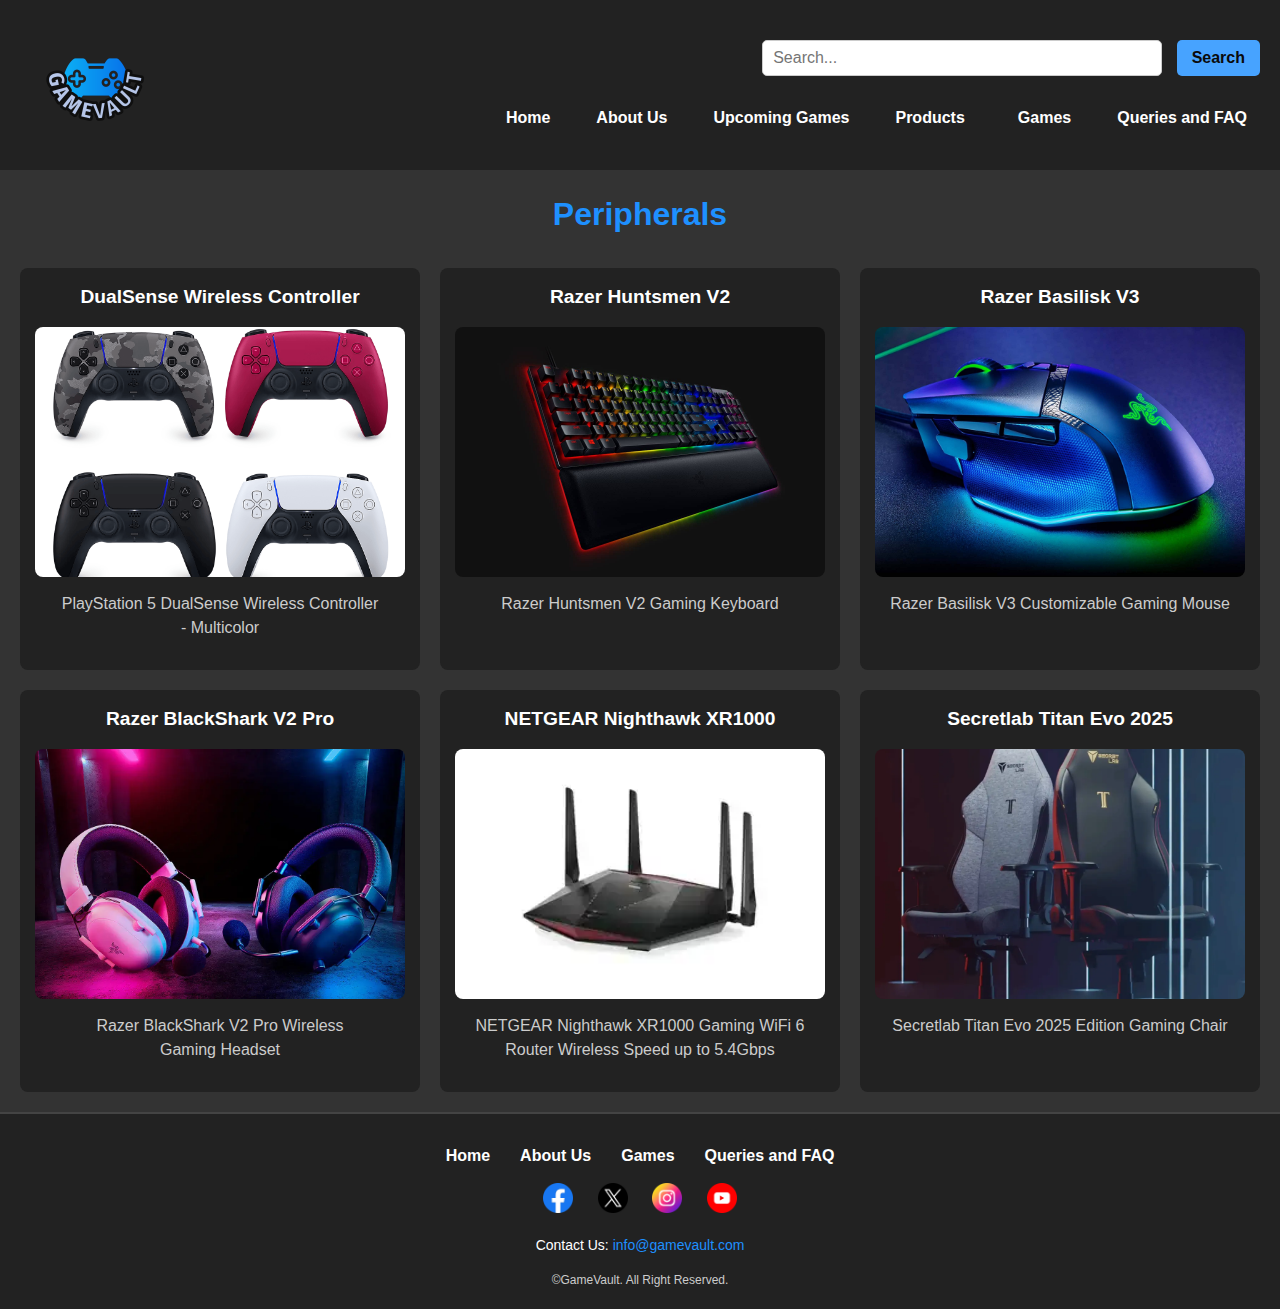
<file: peripherals.html>
<!DOCTYPE html>
<html lang="en">
<head>
    <meta charset="UTF-8">
    <meta name="viewport" content="width=device-width, initial-scale=1.0">
    <title>GameVault</title>
    <link rel="icon" type="image/png" href="/GameVault/favicon-96x96.png" sizes="96x96">
    <link rel="icon" type="image/svg+xml" href="/GameVault/favicon.svg">
    <link rel="shortcut icon" href="/GameVault/favicon.ico">
    <link rel="apple-touch-icon" sizes="180x180" href="/GameVault/apple-touch-icon.png">
    <meta name="apple-mobile-web-app-title" content="GameVault">
    <link rel="manifest" href="/GameVault/site.webmanifest">
    <link rel="stylesheet" href="./css/peripherals.css">
    <link rel="stylesheet" href="./css/headerfooter.css">
    <link rel="stylesheet" href="./css/reset.css">
</head>
<body>
    <header>        
        <section ><img src="./images/logo.png" id="logo" alt="Logo"></section>
        <div class="hamburger" onclick="toggleMenu()">
            <div></div>
            <div></div>
            <div></div>
        </div>
        <nav class="menu">
            <div class="search-container">
            <input type="text" placeholder="Search...">
            <button type="submit" class="search-button">Search</button>
            </div>
            <div class="navbar">
                <ol>
                    <li><a href="./index.html">Home</a></li>
                    <li><a href="./aboutus.html">About Us</a></li>
                    <li><a href="./upcominggames.html">Upcoming Games</a></li>
                    <li class="dropdown">
                        <a href="#" class="dropbutton">Products</a>
                        <div class="dropdown-content">
                            <a href="./consoles.html">Consoles</a>
                            <a href="./peripherals.html">Peripherals</a>
                        </div>
                    </li>
                    <li><a href="./games.html">Games</a></li>
                    <li><a href="./q&faq.html">Queries and FAQ</a></li> 
                </ol>
            </div>    
        </nav>
    </header>
    <main class="product-grid">
        <h1>Peripherals</h1>
        <div class="grid-container">
            <div class="product-item">
                <h2>DualSense Wireless Controller</h2>
                <div class="image-container">
                    <img src="./images/sonycontroller.png" alt="DualSense Controller" loading="lazy">
                    <div class="price-overlay">$69.99</div>
                </div>
                <p>PlayStation 5 DualSense Wireless Controller - Multicolor</p>
            </div>
    
            <div class="product-item">
                <h2>Razer Huntsmen V2</h2>
                <div class="image-container">
                    <img src="./images/razerkeyboard.jpg" alt="Razer Huntsmen V2" loading="lazy">
                    <div class="price-overlay">$59.99</div>
                </div>
                <p>Razer Huntsmen V2 Gaming Keyboard</p>
            </div>
    
            <div class="product-item">
                <h2>Razer Basilisk V3</h2>
                <div class="image-container">
                    <img src="./images/razermouse.jpg" alt="Razer Basilisk V3" loading="lazy">
                    <div class="price-overlay">$69.99</div>
                </div>
                <p>Razer Basilisk V3 Customizable Gaming Mouse</p>
            </div>

            <div class="product-item">
                <h2>Razer BlackShark V2 Pro</h2>
                <div class="image-container">
                    <img src="./images/razerblackshark.webp" alt="Razer BlackShark V2 Pro Headset" loading="lazy">
                    <div class="price-overlay">$233.00</div>
                </div>
                <p>Razer BlackShark V2 Pro Wireless Gaming Headset</p>
            </div>

            <div class="product-item">
                <h2>NETGEAR Nighthawk XR1000</h2>
                <div class="image-container">
                    <img src="./images/netgearwifi.webp" alt="NETGEAR Nighthawk Gaming WIFI Router" loading="lazy">
                    <div class="price-overlay">$436.52</div>
                </div>
                <p>NETGEAR Nighthawk XR1000 Gaming WiFi 6 Router Wireless Speed up to 5.4Gbps</p>
            </div>

            <div class="product-item">
                <h2>Secretlab Titan Evo 2025</h2>
                <div class="image-container">
                    <img src="./images/gamingchair.webp" alt="Secretlab Titan Evo Gaming Chair" loading="lazy">
                    <div class="price-overlay">$2563,93</div>
                </div>
                <p>Secretlab Titan Evo 2025 Edition Gaming Chair</p>
            </div>
        </div>  
    </main>
    <footer>
        <section class="menu-footer">
            <ol>
                <li><a href="./index.html">Home</a></li>
                <li><a href="./aboutus.html">About Us</a></li>
                <li><a href="./games.html">Games</a></li>
                <li><a href="./q&faq.html">Queries and FAQ</a></li> 
            </ol>
        </section>
        <section class="social-media">
            <a href="#"><img src="./images/facebook.png" alt="Facebook" width="30"></a>
            <a href="#"><img src="./images/twitter.png" alt="Twitter" width="30"></a>
            <a href="#"><img src="./images/instagram.png" alt="Instagram" width="30"></a>
            <a href="#"><img src="./images/youtube.png" alt="YouTube" width="30"></a>
        </section>
        <section class="contact-info">
            <p>Contact Us: <a href="mailto:info@gamevault.com">info@gamevault.com</a></p>   
        </section>
        <small>&copy;GameVault. All Right Reserved.</small>
    </footer>
    <script>
        function toggleMenu() {
            const menu = document.querySelector('.menu');
            menu.classList.toggle('active');
        }
    </script>    
</body>
</html>
</file>
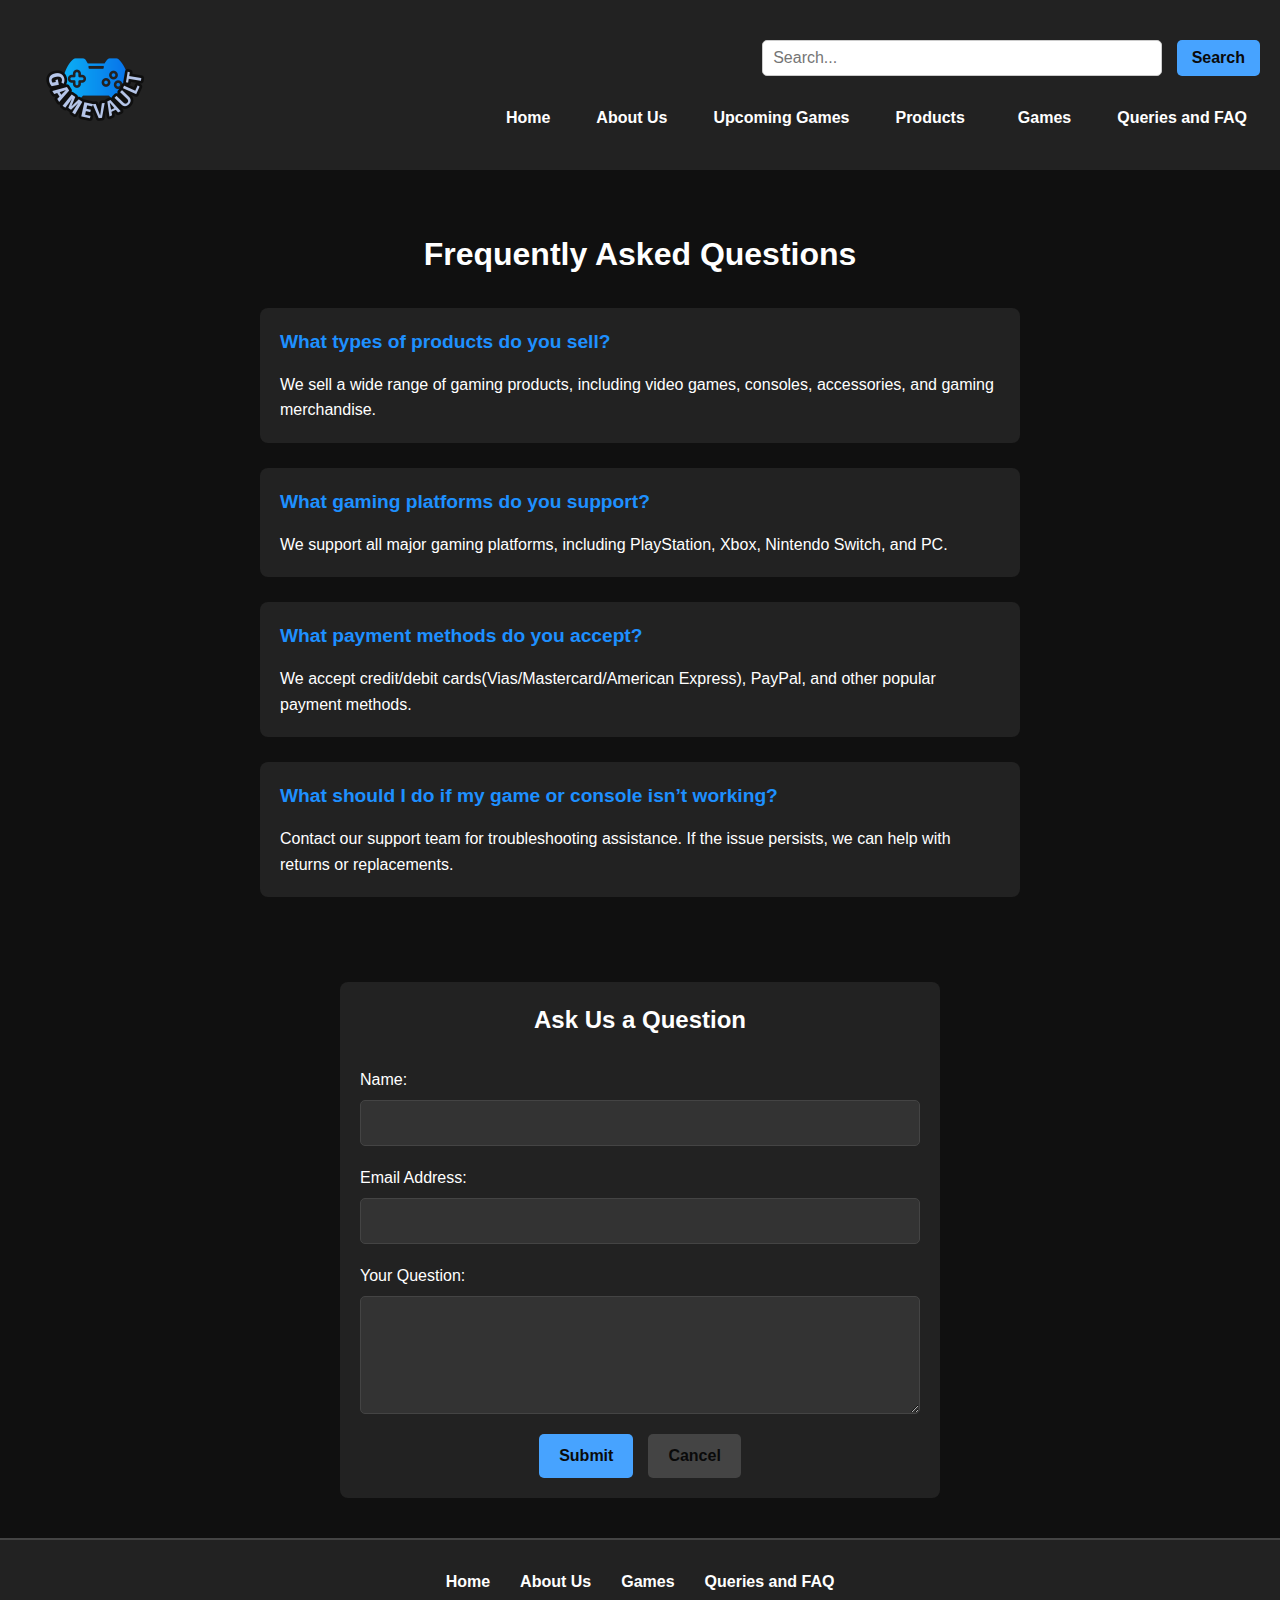
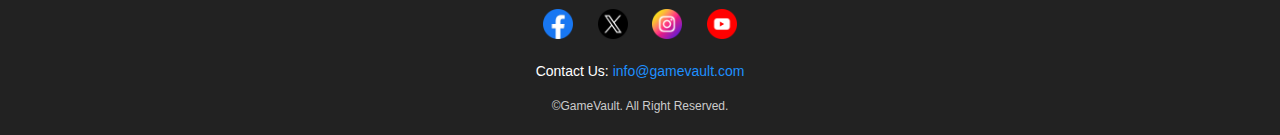
<file: q&faq.html>
<!DOCTYPE html>
<html lang="en">
<head>
    <meta charset="UTF-8">
    <meta name="viewport" content="width=device-width, initial-scale=1.0">
    <title>GameVault</title>
    <link rel="icon" type="image/png" href="/GameVault/favicon-96x96.png" sizes="96x96">
    <link rel="icon" type="image/svg+xml" href="/GameVault/favicon.svg">
    <link rel="shortcut icon" href="/GameVault/favicon.ico">
    <link rel="apple-touch-icon" sizes="180x180" href="/GameVault/apple-touch-icon.png">
    <meta name="apple-mobile-web-app-title" content="GameVault">
    <link rel="manifest" href="/GameVault/site.webmanifest">
    <link rel="stylesheet" href="./css/q&faq.css">
    <link rel="stylesheet" href="./css/headerfooter.css">
    <link rel="stylesheet" href="./css/reset.css">
</head>
<body>
    <header>       
        <section ><img src="./images/logo.png" id="logo" alt="Logo"></section>
        <div class="hamburger" onclick="toggleMenu()">
            <div></div>
            <div></div>
            <div></div>
        </div>
        <nav class="menu">
            <div class="search-container">
            <input type="text" placeholder="Search...">
            <button type="submit" class="search-button">Search</button>
            </div>
            <div class="navbar">
                <ol>
                    <li><a href="./index.html">Home</a></li>
                    <li><a href="./aboutus.html">About Us</a></li>
                    <li><a href="./upcominggames.html">Upcoming Games</a></li>
                    <li class="dropdown">
                        <a href="#" class="dropbutton">Products</a>
                        <div class="dropdown-content">
                            <a href="./consoles.html">Consoles</a>
                            <a href="./peripherals.html">Peripherals</a>
                        </div>
                    </li>
                    <li><a href="./games.html">Games</a></li>
                    <li><a href="./q&faq.html">Queries and FAQ</a></li> 
                </ol>
            </div>    
        </nav>
    </header>
    <main>
        <section class="faq-section">
            <h1 class="faq-title">Frequently Asked Questions</h1>
            
            <div class="faq-item">
                <div class="faq-question">
                    What types of products do you sell?
                </div>
                <div class="faq-answer">
                    We sell a wide range of gaming products, including video games, consoles, accessories, and gaming merchandise.
                </div>
            </div>
    
            <div class="faq-item">
                <div class="faq-question">
                    What gaming platforms do you support?
                </div>
                <div class="faq-answer">
                    We support all major gaming platforms, including PlayStation, Xbox, Nintendo Switch, and PC.
                </div>
            </div>
    
            <div class="faq-item">
                <div class="faq-question">
                    What payment methods do you accept?
                </div>
                <div class="faq-answer">
                    We accept credit/debit cards(Vias/Mastercard/American Express), PayPal, and other popular payment methods.
                </div>
            </div>
    
            <div class="faq-item">
                <div class="faq-question">
                    What should I do if my game or console isn’t working?
                </div>
                <div class="faq-answer">
                    Contact our support team for troubleshooting assistance. If the issue persists, we can help with returns or replacements.
                </div>
            </div>
        </section>
    
        <section class="contact-section">
            <h2 class="contact-title">Ask Us a Question</h2>
            <form class="contact-form">
                <div class="form-group">
                    <label for="name">Name:</label>
                    <input type="text" id="name" name="name" required>
                </div>
                <div class="form-group">
                    <label for="email">Email Address:</label>
                    <input type="email" id="email" name="email" required>
                </div>
                <div class="form-group">
                    <label for="question">Your Question:</label>
                    <textarea id="question" name="question" rows="4" required></textarea>
                </div>
                <div class="form-buttons">
                    <button type="submit" class="submit-button">Submit</button>
                    <button type="reset" class="cancel-button">Cancel</button>
                </div>
            </form>
        </section>
    </main>

    <footer>
        <section class="menu-footer">
            <ol>
                <li><a href="./index.html">Home</a></li>
                <li><a href="./aboutus.html">About Us</a></li>
                <li><a href="./games.html">Games</a></li>
                <li><a href="./q&faq.html">Queries and FAQ</a></li> 
            </ol>
        </section>
        <section class="social-media">
            <a href="#"><img src="./images/facebook.png" alt="Facebook" width="30"></a>
            <a href="#"><img src="./images/twitter.png" alt="Twitter" width="30"></a>
            <a href="#"><img src="./images/instagram.png" alt="Instagram" width="30"></a>
            <a href="#"><img src="./images/youtube.png" alt="YouTube" width="30"></a>
        </section>
        <section class="contact-info">
            <p>Contact Us: <a href="mailto:info@gamevault.com">info@gamevault.com</a></p>   
        </section>
        <small>&copy;GameVault. All Right Reserved.</small>
    </footer>
    <script>
        function toggleMenu() {
            const menu = document.querySelector('.menu');
            menu.classList.toggle('active');
        }
    </script>    
</body>
</html>
</file>
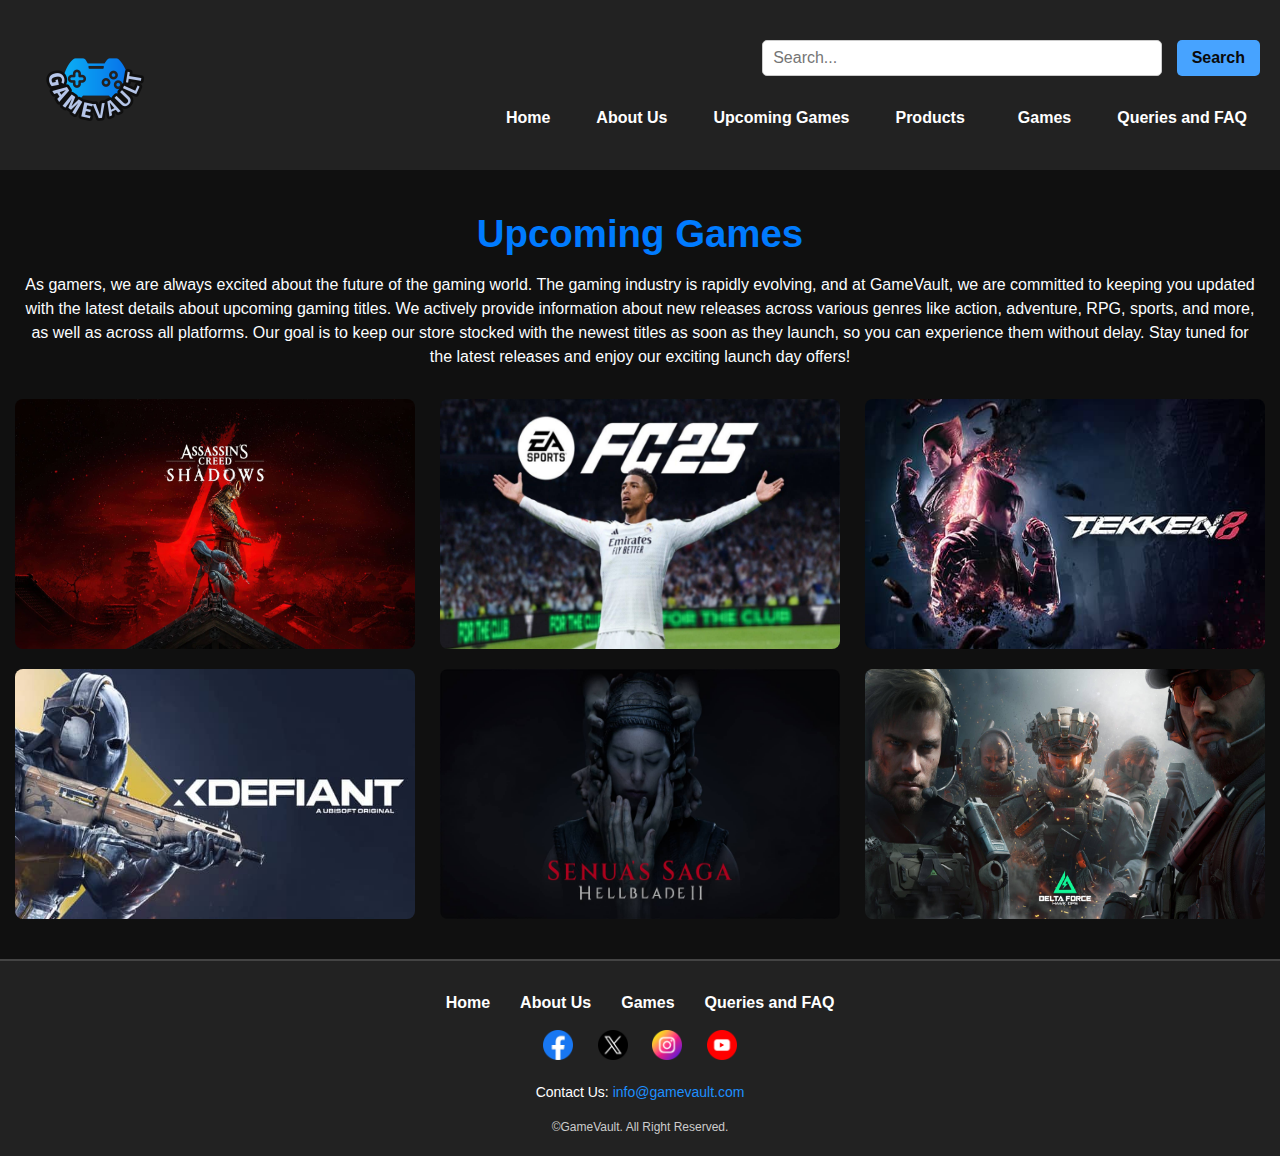
<file: upcominggames.html>
<!DOCTYPE html>
<html lang="en">
<head>
    <meta charset="UTF-8">
    <meta name="viewport" content="width=device-width, initial-scale=1.0">
    <title>GameVault</title>
    <link rel="icon" type="image/png" href="/GameVault/favicon-96x96.png" sizes="96x96">
    <link rel="icon" type="image/svg+xml" href="/GameVault/favicon.svg">
    <link rel="shortcut icon" href="/GameVault/favicon.ico">
    <link rel="apple-touch-icon" sizes="180x180" href="/GameVault/apple-touch-icon.png">
    <meta name="apple-mobile-web-app-title" content="GameVault">
    <link rel="manifest" href="/GameVault/site.webmanifest">
    <link rel="stylesheet" href="./css/upcominggames.css">
    <link rel="stylesheet" href="./css/headerfooter.css">
    <link rel="stylesheet" href="./css/reset.css">
</head>
<body>
    <header>        
        <section ><img src="./images/logo.png" id="logo" alt="Logo"></section>
        <div class="hamburger" onclick="toggleMenu()">
            <div></div>
            <div></div>
            <div></div>
        </div>
        <nav class="menu">
            <div class="search-container">
            <input type="text" placeholder="Search...">
            <button type="submit" class="search-button">Search</button>
            </div>
            <div class="navbar">
                <ol>
                    <li><a href="./index.html">Home</a></li>
                    <li><a href="./aboutus.html">About Us</a></li>
                    <li><a href="./upcominggames.html">Upcoming Games</a></li>
                    <li class="dropdown">
                        <a href="#" class="dropbutton">Products</a>
                        <div class="dropdown-content">
                            <a href="./consoles.html">Consoles</a>
                            <a href="./peripherals.html">Peripherals</a>
                        </div>
                    </li>
                    <li><a href="./games.html">Games</a></li>
                    <li><a href="./q&faq.html">Queries and FAQ</a></li> 
                </ol>
            </div>    
        </nav>
    </header>
    <main class="main-section">
        <section class="text-container">
            <h1>Upcoming Games</h1>
            <p>As gamers, we are always excited about the future of the gaming world. The gaming industry is rapidly evolving, and at GameVault, we are committed to keeping you updated with the latest details about upcoming gaming titles. We actively provide information about new releases across various genres like action, adventure, RPG, sports, and more, as well as across all platforms. Our goal is to keep our store stocked with the newest titles as soon as they launch, so you can experience them without delay. Stay tuned for the latest releases and enjoy our exciting launch day offers!</p>
        </section>
        <section class="image-container">
            <div class="new-game">
                <img src="./images/newgame1.jpg" alt="game1">
                <div class="date">Release Date: 20 December 2024</div>
            </div>
            <div class="new-game">
                <img src="./images/newgame2.jpg" alt="game2">
                <div class="date">Release Date: 30 December 2024</div>
            </div>
            <div class="new-game">
                <img src="./images/newgame3.jpg" alt="game3">
                <div class="date">Release Date: 10 January 2025</div>
            </div>
            <div class="new-game">
                <img src="./images/newgame4.jpg" alt="game4">
                <div class="date">Release Date: 20 January 2025</div>
            </div>
            <div class="new-game">
                <img src="./images/newgame5.jpg" alt="game5">
                <div class="date">Release Date: 30 January 2025</div>
            </div>
            <div class="new-game">
                <img src="./images/newgame6.jpeg" alt="game6">
                <div class="date">Release Date: 10 January 2025</div>
            </div>
        </section>

    </main>
    <footer>
        <section class="menu-footer">
            <ol>
                <li><a href="./index.html">Home</a></li>
                <li><a href="./aboutus.html">About Us</a></li>
                <li><a href="./games.html">Games</a></li>
                <li><a href="./q&faq.html">Queries and FAQ</a></li> 
            </ol>
        </section>
        <section class="social-media">
            <a href="#"><img src="./images/facebook.png" alt="Facebook" width="30"></a>
            <a href="#"><img src="./images/twitter.png" alt="Twitter" width="30"></a>
            <a href="#"><img src="./images/instagram.png" alt="Instagram" width="30"></a>
            <a href="#"><img src="./images/youtube.png" alt="YouTube" width="30"></a>
        </section>
        <section class="contact-info">
            <p>Contact Us: <a href="mailto:info@gamevault.com">info@gamevault.com</a></p>   
        </section>
        <small>&copy;GameVault. All Right Reserved.</small>
    </footer>
    <script>
        function toggleMenu() {
            const menu = document.querySelector('.menu');
            menu.classList.toggle('active');
        }
    </script>    
</body>
</html>
</file>
<file: css/headerfooter.css>
body {
    font-family: Arial, sans-serif;
    line-height: 1.6;
    background-color: #101010;
}


header {
    display: flex;
    justify-content: space-between;
    align-items: center;
    padding: 10px 20px;
    background-color: #222;
    color: #fff;
    position: sticky;
    top: 0;
    z-index: 1000;
}

#logo {
    max-height: 150px;
}

.hamburger{
    display: none;
    flex-direction: column;
    cursor: pointer;
    z-index: 1002; /* Increased z-index to appear above the menu */
    position: absolute;
    right: 20px;
    top: 20px;
}

.hamburger div{
    width: 25px;
    height: 3px;
    background-color: #fff;
    margin: 3px 0;
}

.menu {
    display: flex;
    flex-direction: column;
    align-items: flex-end;
}

.navbar{
    display: flex;
    margin-top: 10px;
}

.navbar ol {
    display: flex;
    list-style: none;
}

.navbar ol li {
    margin-left: 20px;
}

.navbar ol li a {
    color: #fff;
    text-decoration: none;
    font-weight: bold;
    padding: 8px 13px;
    border-radius: 15px;
    transition: color 0.3s, transform 0.3s;
}

.navbar ol li a:hover {
    color: #1e90ff;
    transform: scale(1.1);
}

/* Dropdown styles */
.dropdown {
    position: relative;
    display: inline-block;
}

.dropdown-content {
    display: none;
    position: absolute;
    left: 50%;
    transform: translateX(-50%); /* Center the dropdown menu */
    background-color: #302f2f;
    min-width: 160px;
    box-shadow: 0px 8px 16px 0px rgba(0,0,0,0.2);
    z-index: 1;
    border-radius: 15px;
    margin-top: 5px;
}

.dropdown-content a {
    text-align: center;
    color: #fff;
    padding: 12px 16px;
    text-decoration: none;
    display: block;
    border-radius: 15px;
}

.dropdown:hover .dropdown-content {
    display: block;
}

.dropdown-content a:hover {
    color: #1e90ff;
}

/* Modify the existing navbar styles to accommodate dropdown */
.navbar ol li.dropdown a.dropbutton {
    padding-right: 20px;
}

.search-container input[type="text"] {
    width: 400px;
    margin-bottom: 20px;
    padding: 5px 10px;
    border: 1px solid #ccc;
    border-radius: 5px;
}

.search-container .search-button {
    padding: 6px 15px;
    margin-left: 10px;
    background-color: #47A3FF;
    color: #0A0A0A;
    border: none;
    border-radius: 5px;
    font-weight: bold;
    cursor: pointer;
    transition: background-color 0.3s;
}

.search-container .search-button:hover {
    background-color: #187bcd;
}

footer {
    background-color: #222;
    color: #fff;
    padding: 20px 10px;
    text-align: center;
    border-top: 2px solid #444;
}

.menu-footer ol {
    list-style: none;
    padding: 0;
    margin: 10px 0;
    display: flex;
    justify-content: center;
    flex-wrap: wrap;
}

.menu-footer ol li {
    margin: 0 15px;
}

.menu-footer ol li a {
    color: #fff;
    text-decoration: none;
    font-weight: bold;
    transition: color 0.3s;
}

.menu-footer ol li a:hover {
    color: #1e90ff;
}

.contact-info {
    margin: 15px 0;
    font-size: 14px;
}

.contact-info a {
    color: #1e90ff;
    text-decoration: none;
    transition: color 0.3s;
}

.contact-info a:hover {
    color: #187bcd;
}

.social-media {
    margin: 15px 0;
}

.social-media a {
    margin: 0 10px;
    display: inline-block;
    transition: transform 0.3s;
}

.social-media a:hover {
    transform: scale(1.2);
}

.social-media img {
    width: 30px;
    height: 30px;
}

small {
    display: block;
    margin-top: 15px;
    font-size: 12px;
    color: #ccc;
}

/* Media Queries for Header - Responsive Adjustments */
@media (max-width: 768px) {
    /* Hamburger Menu */
    .hamburger {
        display: flex;
        z-index: 1003;
        position: fixed;
        right: 20px;
        top: 20px;
    }

    .menu {
        position: fixed;
        top: 0;
        right: 0;
        width: 70%;
        height: 100vh;
        background-color: #151515;
        z-index: 1002;
        transform: translateX(100%);
        transition: transform 0.3s ease-in-out;
        display: flex;
        flex-direction: column;
        align-items: flex-start;
        padding-top: 40px;
    }

    .menu.active {
        transform: translateX(0);
    }

    
    .navbar, .search-container {
        display: none;
        flex-direction: column;
        width: 100%;
        padding: 10px;
    }

    .navbar {
        width: 100%;
        display: flex;
        flex-direction: column;
        align-items: center;
        margin-top: 20px;
    }

    .search-container {
        display: flex;
        flex-direction: column;
        align-items: center;
        margin-top: 20px;
        width: 100%;
        padding: 0 20px;
        box-sizing: border-box;
    }

    .search-container input[type="text"] {
        width: 100%;
        max-width: 300px;
        margin-top: 10px;
    }

    .search-container .search-button{
        width: 40%;
        padding: 8px 15px;
        margin: 0;
    }

    .search-container .search-button:hover {
        background-color: #187bcd;
    }            

    /* Navbar Styles */
    .navbar ol {
        flex-direction: column;
        align-items: center;
        width: 100%;
        padding: 0px;
    }

    .navbar ol li {
        margin: 15px 0;
        text-align: center;
        width: 100%;
    }

    .navbar ol li a {
        display: block;
        padding: 10px 0;
        width: 100%;
    }

    /* Header Adjustments */
    header {
        flex-direction: column;
        text-align: center;
    }

    #logo {
        position: relative;
        z-index: 1001;
        max-height: 120px;
    }

    /* Show menu when active */
    .menu.active .navbar,
    .menu.active .search-container {
        display: flex;
    }
}

/* Responsive Adjustments for footer */
@media (max-width: 768px) {
    footer {
        text-align: center;
    }

    .menu-footer ol {
        flex-direction: column;
        align-items: center;
    }

    .menu-footer ol li {
        margin: 10px 0;
    }

    #footer-logo {
        max-height: 80px;
    }
}
</file>
<file: css/aboutus.css>
main {
    max-width: 1000px;
    margin: 20px auto;
    padding: 10px;
}

h1, h2 {
    color: #1e90ff;
    text-align: center;
    margin: 20px 0;
}

p {
    margin: 10px 0;
    color: #eaeaea;
    text-align: center;
}

.branch {
    margin-bottom: 40px;
    text-align: center;
}

.branch-content {
    display: flex;
    flex-wrap: wrap;
    justify-content: center;
    align-items: flex-start;
    gap: 20px;
    margin-bottom: 20px;
}

.branch img {
    max-width: 50%;
    height: auto;
    border-radius: 10px;
}

.branch iframe {
    max-width: 60%;
    height: 300px;
    margin-top: 10px;
    border-radius: 10px;
}

.branch-info {
    margin-top: 20px;
    text-align: justify;
    color: #ccc;
}

table {
    width: 100%;
    max-width: 800px;
    margin: 20px auto;
    border-collapse: collapse;
    text-align: center;
    background-color: #222;
    color: #fff;
    border: 1px solid #444;
    border-radius: 5px;
    overflow: hidden;
}

table th, table td {
    padding: 10px;
    border: 1px solid #444;
}

table th {
    background-color: #47A3FF;
    color: #0A0A0A;
    font-weight: bold;
}

table tbody tr:nth-child(odd) {
    background-color: #2a2a2a;
}

table tbody tr:nth-child(even) {
    background-color: #333;
}

table tfoot td {
    background-color: #47A3FF;
    color: #0A0A0A;
    font-weight: bold;
    text-align: center;
}

/* Responsive Design */
@media (max-width: 768px) {
    .branch-content {
        flex-direction: column;
        align-items: center;
    }

    .branch img, 
    .branch iframe {
        max-width: 100%;
    }


    table {
        font-size: 14px;
    }

    table th, table td {
        padding: 8px;
    }
}


@media (max-width: 480px) {
    h1, h2 {
        font-size: 1.2em;
    }

    p {
        font-size: 0.8em;
    }

    .branch img, 
    .branch iframe {
        max-width: 100%;
        height: auto;
    }

    table th, table td {
        font-size: 12px;
        padding: 5px;
    }

    .branch-info {
        font-size: 0.8em;
    }
}
</file>
<file: css/consoles.css>
.product-grid {
    background-color: #333;
    padding: 20px;
}

.product-grid h1 {
    color: #1e90ff;
    text-align: center;
    font-size: 2em;
    margin-bottom: 30px;
}

.grid-container {
    display: grid;
    grid-template-columns: repeat(3, 1fr);
    gap: 20px;
}

.product-item {
    background-color: #222;
    border-radius: 8px;
    padding: 15px;
    text-align: center;
    color: #fff;
    transition: transform 0.3s ease;
}

.product-item:hover {
    transform: scale(1.05);
    box-shadow: 0 0 15px rgba(30, 144, 255, 0.2);
}

.product-item h2 {
    margin-bottom: 15px;
    font-size: 1.2em;
}

.image-container {
    position: relative;
    margin-bottom: 15px;
    overflow: hidden;
    border-radius: 8px;
}

.image-container img {
    width: 100%;
    height: 250px;
    object-fit: cover;
}

.image-container .price-overlay {
    position: absolute;
    bottom: 0;
    left: 0;
    width: 100%;
    height :30%;
    background-color: rgba(0, 0, 0, 0.7);
    display: flex;
    justify-content: center;
    align-items: center;
    opacity: 0;
    transition: opacity 0.3s ease;
    color: #fff;
    font-size: 1.5em;
    font-weight: bold;
}

.product-item:hover .price-overlay {
    opacity: 1;
}

.product-item p {
    margin-bottom: 15px;
    color: #ccc;
}

@media screen and (max-width: 1024px) {
    .grid-container {
        grid-template-columns: repeat(2, 1fr);
    }
}

@media screen and (max-width: 768px) {
    .grid-container {
        grid-template-columns: 1fr;
    }
}
</file>
<file: css/games.css>
/* games.css */
.games-container {
    max-width: 1200px;
    margin: 2rem auto;
    padding: 0 1rem;
  }
  
  .game-grid {
    display: grid;
    grid-template-columns: repeat(auto-fit, minmax(300px, 1fr));
    gap: 2rem;
    padding: 1rem;
  }
  
  .game-card {
    background: #222;
    overflow: hidden;
    transition: transform 0.3s ease;
    position: relative;
    cursor: pointer;
    border: 1px solid #444;
    border-radius: 15px;
  }
  
  .game-card:hover {
    transform: scale(1.05);
    box-shadow: 0 0 15px rgba(30, 144, 255, 0.2);
  }
  
  .game-image {
    width: 100%;
    height: 200px;
    object-fit: cover;
  }
  
  .game-info {
    padding: 1.5rem;
    color: #fff;
    background-color: #222;
  }
  
  .game-title {
    text-align: center;
    font-size: 1.5rem;
    margin-bottom: 1rem;
    color: #1e90ff;
    font-weight: bold;
  }
  
  .game-details {
    color: #fff;
  }
  
  .game-details p {
    margin: 0.8rem 0;
    font-size: 0.95rem;
    line-height: 1.6;
  }
  
  .game-details .label {
    font-weight: bold;
    color: #1e90ff;
    margin-right: 0.5rem;
  }
  
  .game-description {
    display: flex;
    flex-direction: column;
    align-items: center;
    justify-content: flex-start;
    text-align: center;
    opacity: 0;
    visibility: hidden;
    background: rgba(34, 34, 34, 0.98);
    padding: 1.5rem;
    position: absolute;
    width: 100%;
    height: 58%;
    bottom: 0;
    left: 0;
    transition: all 0.3s ease;
  }
  
  .game-card:hover .game-description {
    opacity: 1;
    visibility: visible;
    border-top-left-radius: 0%;
    border-top-right-radius: 0%;
  }

  .description-title {
    color: #1e90ff;
    font-size: 1.5rem;
    font-weight: bold;
    margin-bottom: 1rem; /* Add spacing below the title */
}
  
  .description-text {
    color: #fff;
    font-size: 1rem;
    line-height: 1.6;
    padding: 0 1rem;
  }
  
  /* Media Queries */
  @media (max-width: 768px) {
    .game-grid {
      grid-template-columns: 1fr;
      gap: 1.5rem;
      padding: 0.5rem;
    }
    
    .game-card {
      margin: 0 0.5rem;
    }
    
    .game-info {
      padding: 1rem;
    }
    
    .game-details p {
      font-size: 0.9rem;
    }

    .game-description {
        height: 57%;
    }
  }

  @media (max-width: 480px) {
    .game-title {
        font-size: 1.2rem;
    }

    .description-title {
        font-size: 1.2rem;
    }

    .description-text {
        font-size: 0.9rem;
    }

    .game-details p {
        font-size: 0.85rem;
    }
}
</file>
<file: css/peripherals.css>
.product-grid {
    background-color: #333;
    padding: 20px;
}

.product-grid h1 {
    color: #1e90ff;
    text-align: center;
    font-size: 2em;
    margin-bottom: 30px;
}

.grid-container {
    display: grid;
    grid-template-columns: repeat(3, 1fr);
    gap: 20px;
}

.product-item {
    background-color: #222;
    border-radius: 8px;
    padding: 15px;
    text-align: center;
    color: #fff;
    transition: transform 0.3s ease;
}

.product-item:hover {
    transform: scale(1.05);
    box-shadow: 0 0 15px rgba(30, 144, 255, 0.2);
}

.product-item h2 {
    margin-bottom: 15px;
    font-size: 1.2em;
}

.image-container {
    position: relative;
    margin-bottom: 15px;
    overflow: hidden;
    border-radius: 8px;
}

.image-container img {
    width: 100%;
    height: 250px;
    object-fit: cover;
}

.image-container .price-overlay {
    position: absolute;
    bottom: 0;
    left: 0;
    width: 100%;
    height :30%;
    background-color: rgba(0, 0, 0, 0.7);
    display: flex;
    justify-content: center;
    align-items: center;
    opacity: 0;
    transition: opacity 0.3s ease;
    color: #fff;
    font-size: 1.5em;
    font-weight: bold;
}

.product-item:hover .price-overlay {
    opacity: 1;
}

.product-item p {
    margin-bottom: 15px;
    color: #ccc;
}

@media screen and (max-width: 1024px) {
    .grid-container {
        grid-template-columns: repeat(2, 1fr);
    }
}

@media screen and (max-width: 768px) {
    .grid-container {
        grid-template-columns: 1fr;
    }
}
</file>
<file: css/q&faq.css>
.faq-section {
    max-width: 800px;
    margin: 40px auto;
    padding: 20px;
}

.faq-title {
    color: #fff;
    text-align: center;
    margin-bottom: 30px;
    font-size: 2em;
}

.faq-item {
    margin-bottom: 25px;
    background-color: #222;
    border-radius: 8px;
    padding: 20px;
}

.faq-question {
    color: #1e90ff;
    font-size: 1.2em;
    margin-bottom: 15px;
    font-weight: bold;
}

.faq-answer {
    color: #fff;
    line-height: 1.6;
}

.contact-section {
    max-width: 600px;
    margin: 40px auto;
    padding: 20px;
    background-color: #222;
    border-radius: 8px;
}

.contact-title {
    color: #fff;
    text-align: center;
    margin-bottom: 30px;
    font-size: 1.5em;
}

.contact-form {
    display: flex;
    flex-direction: column;
    gap: 20px;
}

.form-group {
    display: flex;
    flex-direction: column;
    gap: 8px;
}

.form-group label {
    color: #fff;
}

.form-group input,
.form-group textarea {
    padding: 10px;
    border: 1px solid #444;
    border-radius: 5px;
    background-color: #333;
    color: #fff;
}

.form-buttons {
    display: flex;
    gap: 15px;
    justify-content: center;
}

.submit-button,
.cancel-button {
    padding: 10px 20px;
    border: none;
    border-radius: 5px;
    cursor: pointer;
    font-weight: bold;
    transition: background-color 0.3s;
}

.submit-button {
    background-color: #47A3FF;
    color: #0A0A0A;
}

.submit-button:hover {
    background-color: #0a4c81;
}

.cancel-button {
    background-color: #444;
    color: #0A0A0A;
}

.cancel-button:hover {
    background-color: #dc3545;
}
</file>
<file: css/upcominggames.css>
.main-section{
    display: flex;
    flex-direction: column;
    align-items: center;
    margin-top: 20px;
}

.text-container{
    text-align: center;
    color: #007bff;
    font-size: 1.2rem;
    margin-top: 15px;
}

.text-container p{
    color: #fbfdff;
    margin: 10px 0;
    font-size: 1rem;
    padding: 0 20px;
}

.image-container{
    display: flex;
    flex-wrap: wrap;
    justify-content: space-evenly;
    align-items: center;
    gap: 20px;
    margin-top: 20px;
    margin-bottom: 40px;
    padding: 0 10px;
}

.new-game{
    position: relative;
    text-align: center;
    width: 400px;
    height: 250px;
    transition: transform 0.3s ease;
    border-radius: 15px;
}

.new-game:hover{
    transform: scale(1.05);
    box-shadow: 0 0 15px rgba(30, 144, 255, 0.2);
}

.new-game img{
    width: 400px;
    height: 250px;
    border-radius: 8px;
}

.date {
    position: absolute;
    bottom: 0px; 
    width: 100%;
    height: 30%;
    display: flex;
    justify-content: center;
    align-items: center;
    font-size: 1.0rem;
    font-weight: bold;
    color: #fff;
    border-radius: 8px;
    border-top-left-radius: 0;
    border-top-right-radius: 0;
    background-color: rgba(0, 0, 0, 0.7); 
    opacity: 0;
    transition: opacity 0.3s ease; 
}

.new-game:hover .date {
    opacity: 1;
}

/* Media Queries for Responsiveness */

/* Small screens (mobile) */
@media (max-width: 600px) {
    .text-container {
        font-size: 1rem;
    }

    .image-container {
        gap: 10px;
        padding: 0 5px;
    }

    .new-game {
        width: 90%; /* Full width for smaller screens */
        height: auto;
    }

    .new-game img {
        height: auto;
    }

    .date {
        font-size: 0.9rem;
    }
}

/* Medium screens (tablets) */
@media (min-width: 601px) and (max-width: 1024px) {
    .new-game {
        width: 300px; /* Smaller width for tablets */
        height: 200px;
    }

    .date {
        font-size: 0.95rem;
    }
}
</file>
<file: css/home.css>
/* Basic Reset */
* {
    margin: 0;
    padding: 0;
    box-sizing: border-box;
}


/* Main Section Specific Styles */
.main-section {
    display: flex;
    align-items: center;
    justify-content: space-between;
    gap: 40px;
    height: 100vh;
    width: 100%;
    border-radius: 15px;
    flex-wrap: wrap;
}

.main-section .main-content {
    min-height: 100vh;
    background: 
    linear-gradient(to right, rgba(0, 0, 0, 0.8)40%, rgba(0, 0, 0, 0.2)60%), 
    url('../images/homemain.jpg') no-repeat center center;
    background-size: cover;
    display: flex;
    flex-direction: column;
    align-items: flex-start;
    justify-content: center;
    text-align: left;
    position: relative;
    padding: 20px;
    color: #EAEAEA;
}

.main-content h1 {
    font-size: 3.5rem;
    margin-bottom: 10px;
    padding: 10px 20px;
    color: #1e90ff;
}

.main-content p {
    font-size: 1.2rem;
    line-height: 1.6;
    width: 60%;
    padding: 10px 20px;
}

/* Sub Sections Styles */
.sub-section {
    padding: 60px 20px;
    display: flex;
    align-items: center;
    justify-content: space-between;
    gap: 40px;
    max-width: 1200px;
    margin: 100px auto;
    border-radius: 15px;
    color: #EAEAEA;
}

.section-image {
    width: 45%;
    height: auto;
    border-radius: 10px;
    box-shadow: 0 4px 8px rgba(0, 0, 0, 0.3);
}

.section-content {
    width: 50%;
}

.section-content h2 {
    color: #1e90ff;
    font-size: 2.5rem;
    margin-bottom: 20px;
}

.section-content p {
    margin-bottom: 20px;
    line-height: 1.6;
}

/* List Styles */ 
.benefits-list, 
.community-features {
    margin: 20px 0;
    padding-left: 20px;
}
 
.benefits-list li, 
.community-features li {
    margin: 10px 0;
    color: #EAEAEA;
}

/* Section-specific backgrounds */
#game-section,
#community-section {
    background-color: #151515;
}

#console-section {
    background-color: #1a1a1a;
}

/* Responsive Design */
@media (max-width: 1024px) {
    .main-section {
        flex-direction: column;
        gap: 20px;
    }

    .main-section .main-content {
        min-height: 60vh; /* Adjust height for medium screens */
    }

    .sub-section {
        gap: 20px;
    }

    .section-content h2 {
        font-size: 1.8rem;
    }

    .section-content p {
        font-size: 1rem;
    }
}

@media (max-width: 768px) {
    .main-section {
        height: auto; /* Allow height to adjust */
        flex-wrap: wrap;
        padding: 10px;
    }

    .main-section .main-content {
        padding: 20px;
        text-align: center;
        min-height: auto;
    }

    .main-content h1 {
        font-size: 2.5rem;
    }

    .main-content p {
        font-size: 1rem;
        line-height: 1.5;
        margin: 10px auto;
        width: 90%;
    }

    .sub-section {
        flex-direction: column;
        align-items: center;
        text-align: center;
        gap: 30px;
        padding: 40px 15px;
    }

    .section-image {
        width: 80%;
        max-width: 100%; /* Full width */
        margin: 0 auto;
    }

    .section-content {
        width: 100%;
        padding: 0 10px;
    }

    .section-content h2 {
        font-size: 1.8rem;
        margin-bottom: 15px;
    }

    .section-content p {
        font-size: 1rem;
        line-height: 1.5;
        margin-bottom: 20px;
    }

    .benefits-list,
    .community-features {
        padding-left: 0;
        list-style-position: inside;
    }

    .benefits-list li,
    .community-features li {
        font-size: 0.95rem;
        line-height: 1.4;
    }
}

@media (max-width: 480px) {
    .main-content h1 {
        font-size: 1.8rem;
        margin-bottom: 10px;
    }

    .main-content p {
        font-size: 0.9rem;
        width: 100%;
    }

    .section-content h2 {
        font-size: 1.5rem;
        margin-top: 10px;
    }

    .section-content p {
        font-size: 0.85rem;
        line-height: 1.4;
    }

    .sub-section {
        padding: 20px 10px;
    }

    .section-image {
        width: 100%;
    }

    .benefits-list li,
    .community-features li {
        font-size: 0.85rem;
        line-height: 1.3;
    }
}
</file>
